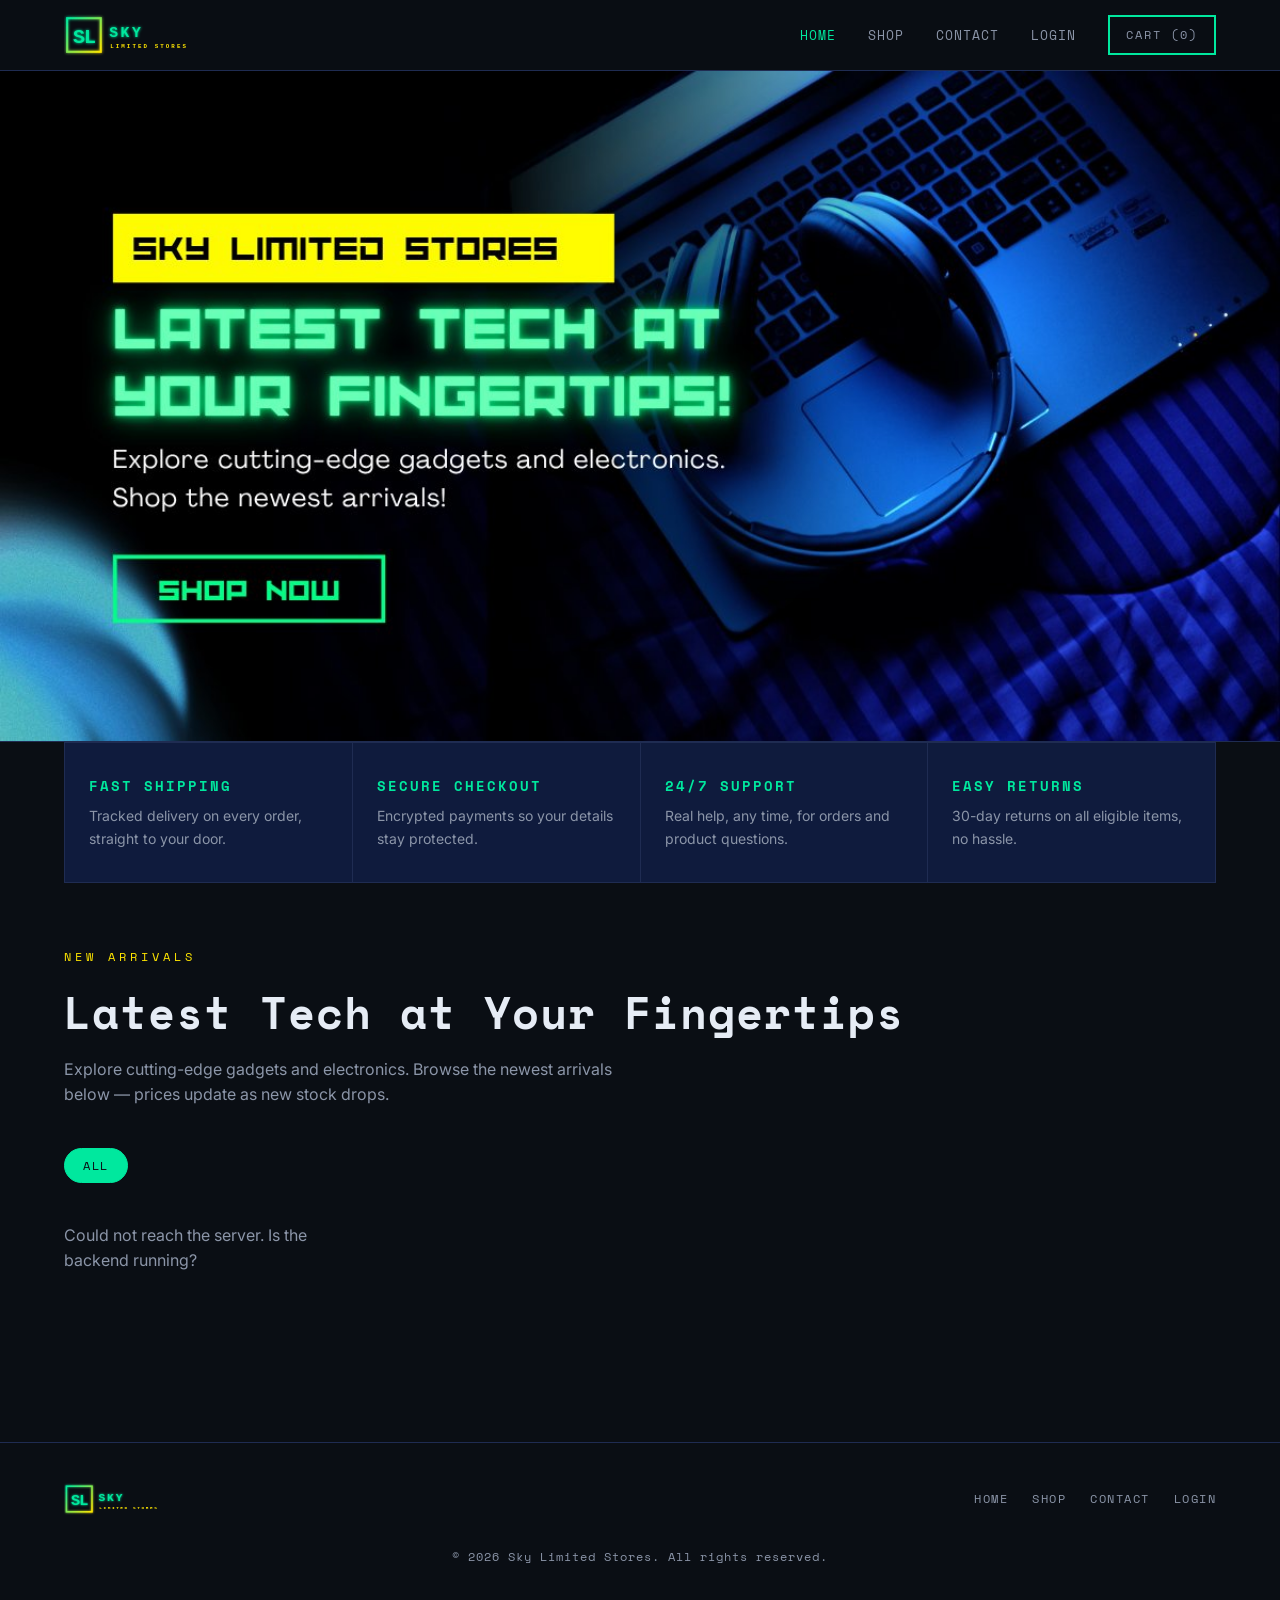
<file: index.html>
<!DOCTYPE html>
<html lang="en">
<head>
  <meta charset="UTF-8">
  <meta name="viewport" content="width=device-width, initial-scale=1.0">
  <title>Sky Limited Stores — Latest Tech at Your Fingertips</title>
  <link rel="icon" href="ChatGPT Image Jun 17, 2026, 09_10_01 PM.png" type="image/x-icon">
  <link rel="preconnect" href="https://fonts.googleapis.com">
  <link rel="preconnect" href="https://fonts.gstatic.com" crossorigin>
  <link href="https://fonts.googleapis.com/css2?family=Space+Mono:wght@400;700&family=Inter:wght@400;500;600&display=swap" rel="stylesheet">
  <link rel="stylesheet" href="styles.css">
  <style>
    /* ── User avatar in nav ── */
    .nav-avatar-wrap { position: relative; display: flex; align-items: center; }

    .nav-avatar {
      width: 34px; height: 34px; border-radius: 50%;
      background: var(--green); color: #000;
      font-family: 'Space Mono', monospace; font-size: 13px; font-weight: 700;
      display: flex; align-items: center; justify-content: center;
      cursor: pointer; border: 2px solid transparent;
      transition: border-color 0.2s;
      user-select: none; flex-shrink: 0;
    }
    .nav-avatar:hover { border-color: var(--green); background: transparent; color: var(--green); }

    .avatar-dropdown {
      display: none; position: absolute; top: calc(100% + 10px); right: 0;
      background: var(--card-bg, #111); border: 1px solid var(--border, #2a2a2a);
      border-radius: 10px; padding: 14px 16px; min-width: 210px;
      box-shadow: 0 8px 32px rgba(0,0,0,0.5); z-index: 999;
    }
    .avatar-dropdown.open { display: block; }
    .avatar-dropdown .dd-email {
      font-size: 12px; color: var(--text-dim, #888); word-break: break-all;
      margin-bottom: 12px; line-height: 1.4;
    }
    .avatar-dropdown .dd-name {
      font-size: 14px; font-weight: 600; color: var(--text, #fff);
      margin-bottom: 4px;
    }
    .avatar-dropdown a {
      display: block; font-size: 13px; padding: 7px 0;
      color: var(--text, #eee); text-decoration: none;
      border-top: 1px solid var(--border, #2a2a2a);
    }
    .avatar-dropdown a:hover { color: var(--green); }
    .avatar-dropdown .dd-logout { color: #ff6b6b !important; cursor: pointer; }
    .avatar-dropdown .dd-logout:hover { color: #ff4444 !important; }

    /* ── Login-required toast ── */
    #loginToast {
      position: fixed; bottom: 24px; left: 50%;
      transform: translateX(-50%) translateY(80px);
      background: #0a0e27; border: 1px solid var(--green, #00ff9d);
      color: #fff; padding: 14px 24px; border-radius: 8px;
      font-size: 14px; z-index: 9999; opacity: 0;
      transition: opacity .3s, transform .3s; white-space: nowrap;
    }
    #loginToast.show { opacity: 1; transform: translateX(-50%) translateY(0); }
    #loginToast a { color: var(--green, #00ff9d); text-decoration: underline; margin-left: 8px; }

    /* ── Pagination controls ── */
    #paginationWrap {
      display: none;
      align-items: center;
      justify-content: center;
      gap: 16px;
      margin-top: 36px;
    }
    #paginationWrap button:disabled {
      opacity: 0.35;
      cursor: not-allowed;
    }
    #pageIndicator {
      font-family: var(--font-display);
      font-size: 12px;
      letter-spacing: 1.5px;
      color: var(--text-dim);
      white-space: nowrap;
    }
  </style>
</head>
<body>

  <!-- Top navigation -->
  <header class="topbar">
    <a href="index.html"><img src="images/logo.svg" alt="Sky Limited Stores" class="logo"></a>
    <nav class="nav-links" id="navLinks">
      <a href="index.html" class="active">Home</a>
      <a href="#shop">Shop</a>
      <a href="contact.html">Contact</a>
      <a href="login.html" id="navLoginLink">Login</a>
      <a href="cart.html" class="nav-cart">Cart (0)</a>
    </nav>
    <!-- Avatar shown when logged in -->
    <div class="nav-avatar-wrap" id="navAvatarWrap" style="display:none;">
      <div class="nav-avatar" id="navAvatar" title="Account" aria-haspopup="true" aria-expanded="false"></div>
      <div class="avatar-dropdown" id="avatarDropdown">
        <div class="dd-name" id="ddName"></div>
        <div class="dd-email" id="ddEmail"></div>
        <a href="orders.html">My Orders</a>
        <a class="dd-logout" id="ddLogout">Log out</a>
      </div>
    </div>
    <button class="nav-toggle" id="navToggle" aria-label="Toggle menu">&#9776;</button>
  </header>

  <!-- Login-required toast -->
  <div id="loginToast">Please log in to add items to your cart. <a href="login.html">Login &rarr;</a></div>

  <!-- Hero -->
  <section class="hero">
    <a href="#shop"><img src="images/hero-banner.png" alt="Sky Limited Stores — Latest tech at your fingertips."></a>
  </section>

  <!-- Value strip -->
  <div class="value-strip">
    <div class="value-item">
      <h3>Fast Shipping</h3>
      <p>Tracked delivery on every order, straight to your door.</p>
    </div>
    <div class="value-item">
      <h3>Secure Checkout</h3>
      <p>Encrypted payments so your details stay protected.</p>
    </div>
    <div class="value-item">
      <h3>24/7 Support</h3>
      <p>Real help, any time, for orders and product questions.</p>
    </div>
    <div class="value-item">
      <h3>Easy Returns</h3>
      <p>30-day returns on all eligible items, no hassle.</p>
    </div>
  </div>

  <!-- Shop / Product grid -->
  <section class="section" id="shop">
    <div class="section-eyebrow">New Arrivals</div>
    <h2 class="section-title">Latest Tech at Your Fingertips</h2>
    <p class="section-sub">Explore cutting-edge gadgets and electronics. Browse the newest arrivals below — prices update as new stock drops.</p>

    <!-- Filters — populated dynamically from actual product categories -->
    <div class="filter-row" id="filterRow">
      <button class="filter-pill active" data-cat="All">All</button>
    </div>

    <div class="product-grid" id="productGrid">
      <p class="section-sub">Loading products&hellip;</p>
    </div>

    <div id="paginationWrap">
      <button id="prevPageBtn" class="filter-pill" style="cursor:pointer;">&larr; Previous</button>
      <span id="pageIndicator"></span>
      <button id="nextPageBtn" class="filter-pill" style="cursor:pointer;">Next &rarr;</button>
    </div>
  </section>

  <!-- Footer -->
  <footer class="site-footer" id="siteFooter">
    <img src="images/logo.svg" alt="Sky Limited Stores" class="logo">
    <div class="footer-links">
      <a href="index.html">Home</a>
      <a href="#shop">Shop</a>
      <a href="contact.html">Contact</a>
      <a href="login.html">Login</a>
    </div>
    <div class="footer-copy">&copy; 2026 Sky Limited Stores. All rights reserved.</div>
  </footer>

  <script>
    // ── Mobile nav toggle ──
    document.getElementById('navToggle').addEventListener('click', () => {
      document.getElementById('navLinks').classList.toggle('open');
    });

    const API_BASE_URL = 'https://sky-limited-stores-backend.onrender.com/api';
    const BACKEND_URL  = 'https://sky-limited-stores-backend.onrender.com';

    // ── Avatar setup ──
    (function setupAvatar() {
      const token = localStorage.getItem('token');
      const user  = JSON.parse(localStorage.getItem('user') || 'null');
      const loginLink = document.getElementById('navLoginLink');

      if (!token || !user) return;

      if (loginLink) loginLink.style.display = 'none';

      const name     = user.name || user.email || '?';
      const initials = name.trim().split(/\s+/).map(w => w[0].toUpperCase()).slice(0, 2).join('');

      const avatarWrap = document.getElementById('navAvatarWrap');
      const avatar     = document.getElementById('navAvatar');
      const dropdown   = document.getElementById('avatarDropdown');

      avatar.textContent = initials;
      document.getElementById('ddName').textContent  = user.name  || '';
      document.getElementById('ddEmail').textContent = user.email || '';
      avatarWrap.style.display = 'flex';

      avatar.addEventListener('click', (e) => {
        e.stopPropagation();
        const open = dropdown.classList.toggle('open');
        avatar.setAttribute('aria-expanded', open);
      });
      document.addEventListener('click', () => {
        dropdown.classList.remove('open');
        avatar.setAttribute('aria-expanded', 'false');
      });
      document.getElementById('ddLogout').addEventListener('click', () => {
        localStorage.removeItem('token');
        localStorage.removeItem('user');
        window.location.href = 'login.html';
      });
    })();

    // ── Cart counter ──
    function updateCartCount() {
      const cart  = JSON.parse(localStorage.getItem('cart') || '[]');
      const count = cart.reduce((sum, item) => sum + item.quantity, 0);
      document.querySelectorAll('.nav-cart').forEach(el => el.textContent = `Cart (${count})`);
    }

    // ── Toast ──
    const toast = document.getElementById('loginToast');
    let toastTimer;
    function showLoginToast() {
      clearTimeout(toastTimer);
      toast.classList.add('show');
      toastTimer = setTimeout(() => toast.classList.remove('show'), 3500);
    }

    // ── Product rendering ──
    const productGrid = document.getElementById('productGrid');
    let allProducts   = [];

    // ── Pagination state ──
    let currentPage = 1;
    const PRODUCTS_PER_PAGE = 30;
    let activeFilteredProducts = [];

    const genericIcon = `<svg viewBox="0 0 24 24" fill="none" stroke-width="1.5" stroke-linecap="round" stroke-linejoin="round"><rect x="3" y="3" width="18" height="18" rx="2"/><path d="M3 9h18"/><path d="M9 21V9"/></svg>`;

    function renderProducts(products, resetPage = true) {
      activeFilteredProducts = products;
      if (resetPage) currentPage = 1;

      if (!products.length) {
        productGrid.innerHTML = '<p class="section-sub">No products found in this category.</p>';
        document.getElementById('paginationWrap').style.display = 'none';
        return;
      }

      const totalPages = Math.ceil(products.length / PRODUCTS_PER_PAGE);
      // clamp in case a filter change makes the old page number too high
      if (currentPage > totalPages) currentPage = totalPages;

      const start = (currentPage - 1) * PRODUCTS_PER_PAGE;
      const end   = start + PRODUCTS_PER_PAGE;
      const visibleProducts = products.slice(start, end);

      productGrid.innerHTML = visibleProducts.map(p => {
        // ── use originalPrice (matches seed.js field name) ──
        const oldPrice = p.originalPrice || p.oldPrice || null;

        // ── image URL — backend serves /images/* as static files ──
        const imgSrc = p.image ? `${BACKEND_URL}${p.image}` : null;

        return `
          <div class="product-card">
            ${p.tag ? `<div class="product-tag">${p.tag}</div>` : ''}
            <div class="product-image">
              ${imgSrc
                ? `<img
                     src="${imgSrc}"
                     alt="${p.name}"
                     style="width:100%;height:100%;object-fit:cover;"
                     onerror="this.style.display='none';this.nextElementSibling.style.display='flex';"
                   >
                   <div style="display:none;width:100%;height:100%;align-items:center;justify-content:center;color:var(--text-dim);">${genericIcon}</div>`
                : genericIcon}
            </div>
            <div class="product-info">
              <div class="product-name">${p.name}</div>
              <div class="product-meta">${p.category}${p.description ? ' · ' + p.description : ''}</div>
              ${p.about ? `
                <button class="about-toggle" data-id="${p._id}" style="background:none;border:none;color:var(--green);font-size:12px;padding:4px 0;cursor:pointer;text-decoration:underline;">About this product</button>
                <div class="about-panel" id="about-${p._id}" style="display:none;font-size:13px;color:var(--text-dim,#aaa);line-height:1.5;margin:6px 0;">${p.about}</div>
              ` : ''}
              <div class="product-price-row">
                <div>
                  <span class="product-price">₦${p.price.toLocaleString('en-NG', {minimumFractionDigits:2})}</span>
                  ${oldPrice ? `<span class="product-price-old">₦${oldPrice.toLocaleString('en-NG', {minimumFractionDigits:2})}</span>` : ''}
                </div>
                <button class="add-btn" data-id="${p._id}">Add</button>
              </div>
            </div>
          </div>`;
      }).join('');

      // ── About toggle listeners ──
      productGrid.querySelectorAll('.about-toggle').forEach(btn => {
        btn.addEventListener('click', () => {
          const panel = document.getElementById(`about-${btn.dataset.id}`);
          const isOpen = panel.style.display === 'block';
          panel.style.display = isOpen ? 'none' : 'block';
          btn.textContent = isOpen ? 'About this product' : 'Hide details';
        });
      });

      // ── Add to cart listeners ──
      productGrid.querySelectorAll('.add-btn').forEach(btn => {
        btn.addEventListener('click', () => {
          if (!localStorage.getItem('token')) { showLoginToast(); return; }

          const product = allProducts.find(p => p._id === btn.dataset.id);
          if (!product) return;

          const cart     = JSON.parse(localStorage.getItem('cart') || '[]');
          const existing = cart.find(item => item.productId === product._id);
          if (existing) {
            existing.quantity += 1;
          } else {
            cart.push({ productId: product._id, name: product.name, price: product.price, quantity: 1,
                        image: product.image ? `${BACKEND_URL}${product.image}` : null });
          }
          localStorage.setItem('cart', JSON.stringify(cart));
          updateCartCount();
          btn.textContent = 'Added ✓';
          setTimeout(() => { btn.textContent = 'Add'; }, 1000);
        });
      });

      // ── Pagination controls: show only if more than one page ──
      const wrap        = document.getElementById('paginationWrap');
      const prevBtn      = document.getElementById('prevPageBtn');
      const nextBtn       = document.getElementById('nextPageBtn');
      const pageIndicator = document.getElementById('pageIndicator');

      if (totalPages > 1) {
        wrap.style.display = 'flex';
        prevBtn.disabled = currentPage === 1;
        nextBtn.disabled = currentPage === totalPages;
        pageIndicator.textContent = `Page ${currentPage} of ${totalPages}`;
      } else {
        wrap.style.display = 'none';
      }
    }

    // ── build filter pills from real categories returned by the API ──
    function buildFilters(products) {
      const categories = ['All', ...new Set(products.map(p => p.category).filter(Boolean).sort())];
      const filterRow  = document.getElementById('filterRow');
      filterRow.innerHTML = categories.map(cat =>
        `<button class="filter-pill${cat === 'All' ? ' active' : ''}" data-cat="${cat}">${cat}</button>`
      ).join('');

      filterRow.querySelectorAll('.filter-pill').forEach(pill => {
        pill.addEventListener('click', () => {
          filterRow.querySelectorAll('.filter-pill').forEach(p => p.classList.remove('active'));
          pill.classList.add('active');
          const cat = pill.dataset.cat;
          renderProducts(cat === 'All' ? allProducts : allProducts.filter(p => p.category === cat));
        });
      });
    }

    // ── Previous / Next: change page and scroll to top of the product grid ──
    function scrollToGridTop() {
      productGrid.scrollIntoView({ behavior: 'smooth', block: 'start' });
    }

    document.getElementById('nextPageBtn').addEventListener('click', () => {
      currentPage++;
      renderProducts(activeFilteredProducts, false);
      scrollToGridTop();
    });

    document.getElementById('prevPageBtn').addEventListener('click', () => {
      currentPage--;
      renderProducts(activeFilteredProducts, false);
      scrollToGridTop();
    });

    async function loadProducts() {
      try {
        const res  = await fetch(`${API_BASE_URL}/products`);
        const data = await res.json();
        if (!res.ok) {
          productGrid.innerHTML = `<p class="section-sub">Could not load products: ${data.error || 'unknown error'}</p>`;
          return;
        }
        allProducts = data.products;
        buildFilters(allProducts);   // ← build pills from real data
        renderProducts(allProducts);
      } catch (err) {
        productGrid.innerHTML = '<p class="section-sub">Could not reach the server. Is the backend running?</p>';
      }
    }

    loadProducts();
    updateCartCount();
  </script>

</body>
</html>
</file>
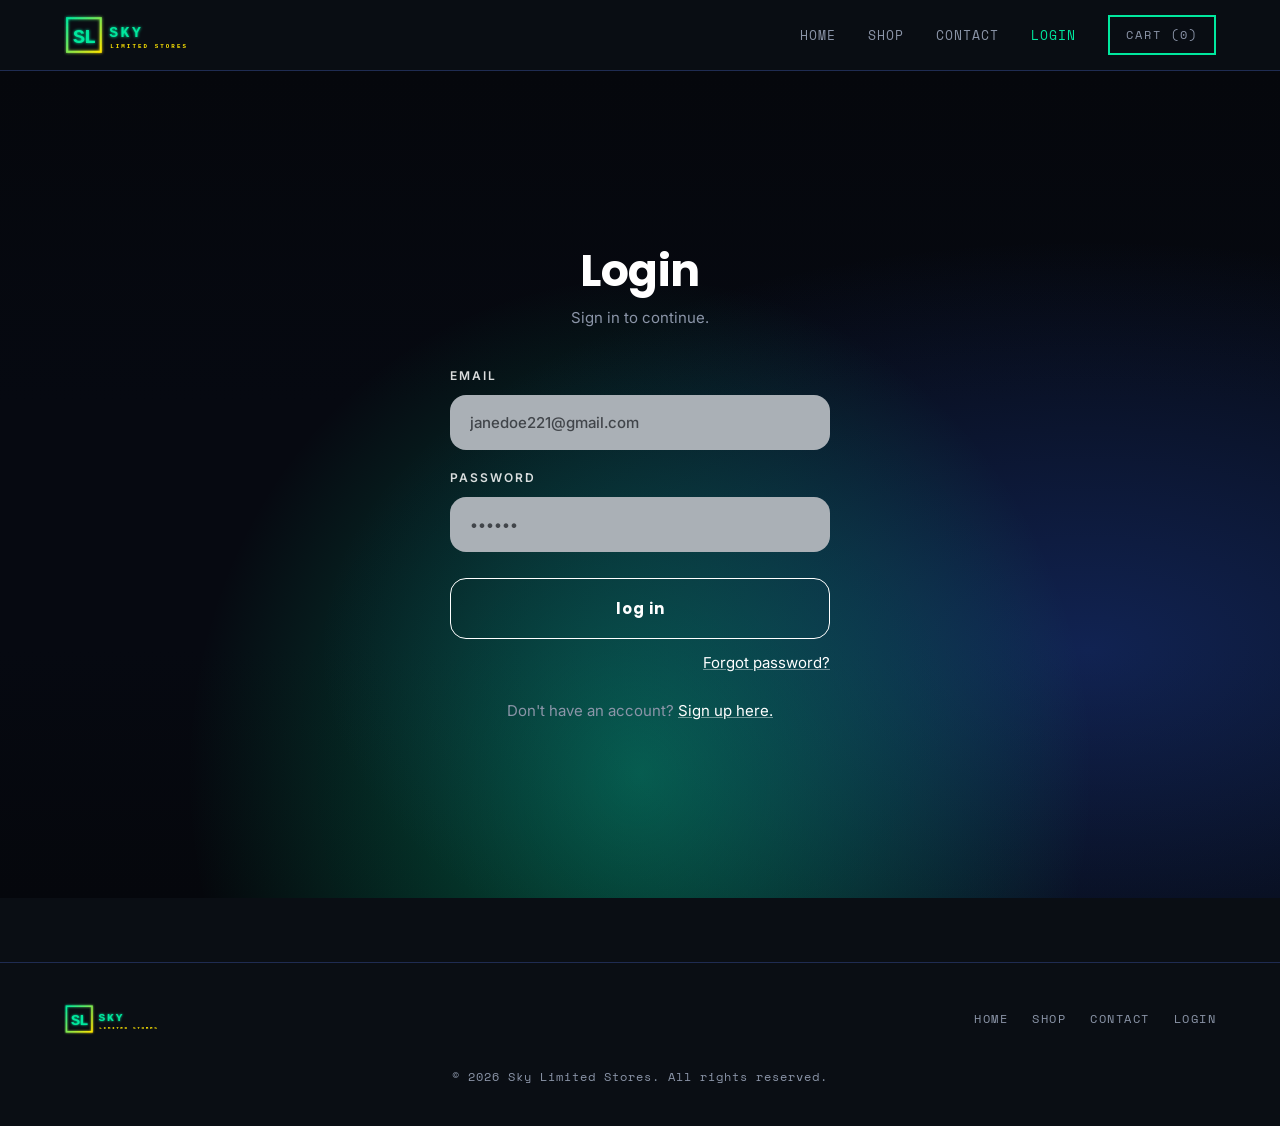
<file: cart.html>
<!DOCTYPE html>
<html lang="en">
<head>
  <meta charset="UTF-8">
  <meta name="viewport" content="width=device-width, initial-scale=1.0">
  <title>Your Cart — Sky Limited Stores</title>
  <link rel="icon" href="ChatGPT Image Jun 17, 2026, 09_10_01 PM.png" type="image/x-icon">
  <link rel="preconnect" href="https://fonts.googleapis.com">
  <link rel="preconnect" href="https://fonts.gstatic.com" crossorigin>
  <link href="https://fonts.googleapis.com/css2?family=Space+Mono:wght@400;700&family=Inter:wght@400;500;600&display=swap" rel="stylesheet">
  <link rel="stylesheet" href="styles.css">
</head>
<body>

  <!-- Top navigation -->
  <header class="topbar">
    <a href="index.html"><img src="images/logo.svg" alt="Sky Limited Stores" class="logo"></a>
    <nav class="nav-links" id="navLinks">
      <a href="index.html">Home</a>
      <a href="index.html#shop">Shop</a>
      <a href="contact.html">Contact</a>
      <a href="login.html" id="navLoginLink">Login</a>
      <a href="cart.html" class="nav-cart active">Cart (0)</a>
    </nav>
    <div class="nav-avatar-wrap" id="navAvatarWrap" style="display:none;">
      <div class="nav-avatar" id="navAvatar" title="Account" aria-haspopup="true" aria-expanded="false"></div>
      <div class="avatar-dropdown" id="avatarDropdown">
        <div class="dd-name" id="ddName"></div>
        <div class="dd-email" id="ddEmail"></div>
        <a href="orders.html">My Orders</a>
        <a class="dd-logout" id="ddLogout">Log out</a>
      </div>
    </div>
    <button class="nav-toggle" id="navToggle" aria-label="Toggle menu">&#9776;</button>
  </header>

  <section class="section">
    <div class="section-eyebrow">Checkout</div>
    <h2 class="section-title">Your Cart</h2>
    <p class="section-sub">Review your items, enter your shipping details, and pay securely with Paystack.</p>

    <div class="contact-grid">
      <!-- Cart items -->
      <div>
        <div id="cartItems"></div>
        <div id="cartTotalRow" class="value-item" style="margin-top: 20px; display: none;">
          <h3>Total</h3>
          <p id="cartTotal" style="font-family: var(--font-display); font-size: 22px; color: var(--green);"></p>
        </div>
      </div>

      <!-- Shipping & payment form -->
      <div class="form-wrap" style="margin:0;" id="checkoutForm">
        <h3 style="font-family: var(--font-display); font-size: 13px; letter-spacing: 2px; text-transform: uppercase; color: var(--yellow); margin-bottom: 20px;">Shipping Details</h3>
        <form id="orderForm">
          <div class="form-field">
            <label for="fullName">Full Name</label>
            <input type="text" id="fullName" name="fullName" placeholder="Jane Doe" required>
          </div>
          <div class="form-field">
            <label for="address">Street Address</label>
            <input type="text" id="address" name="address" placeholder="123 Main St" required>
          </div>
          <div class="form-field">
            <label for="city">City</label>
            <input type="text" id="city" name="city" placeholder="Lagos" required>
          </div>
          <div class="form-field">
            <label for="state">State</label>
            <input type="text" id="state" name="state" placeholder="Lagos State">
          </div>
          <div class="form-field">
            <label for="country">Country</label>
            <input type="text" id="country" name="country" placeholder="Nigeria" required>
          </div>
          <div class="form-field">
            <label for="phone">Phone Number</label>
            <input type="tel" id="phone" name="phone" placeholder="+2348012345678">
          </div>
          <div class="form-field">
            <label>Payment Method</label>
            <div style="margin-top: 8px; font-family: var(--font-body); font-size: 14px; color: var(--text);">
              Pay securely with Paystack (card, bank transfer, or USSD)
            </div>
            <input type="hidden" name="paymentMethod" value="paystack">
          </div>
          <button type="submit" class="form-submit" id="checkoutBtn">Place Order</button>
          <p id="formStatus" style="margin-top: 12px; margin-bottom: 0; font-size: 13px;"></p>
        </form>
      </div>
    </div>
  </section>

  <!-- Footer -->
  <footer class="site-footer">
    <img src="images/logo.svg" alt="Sky Limited Stores" class="logo">
    <div class="footer-links">
      <a href="index.html">Home</a>
      <a href="index.html#shop">Shop</a>
      <a href="contact.html">Contact</a>
      <a href="login.html">Login</a>
    </div>
    <div class="footer-copy">&copy; 2026 Sky Limited Stores. All rights reserved.</div>
  </footer>

  <script>
    // ── Mobile nav toggle ──
    document.getElementById('navToggle').addEventListener('click', () => {
      document.getElementById('navLinks').classList.toggle('open');
    });

    // ── Auth guard ──
    if (!localStorage.getItem('token')) {
      sessionStorage.setItem('redirectAfterLogin', 'cart.html');
      window.location.href = 'login.html';
    }

    // ── Avatar setup ──
    (function setupAvatar() {
      const token = localStorage.getItem('token');
      const user  = JSON.parse(localStorage.getItem('user') || 'null');
      const loginLink = document.getElementById('navLoginLink');
      if (!token || !user) return;

      if (loginLink) loginLink.style.display = 'none';

      const name     = user.name || user.email || '?';
      const initials = name.trim().split(/\s+/).map(w => w[0].toUpperCase()).slice(0, 2).join('');

      const avatarWrap = document.getElementById('navAvatarWrap');
      const avatar     = document.getElementById('navAvatar');
      const dropdown   = document.getElementById('avatarDropdown');

      avatar.textContent = initials;
      document.getElementById('ddName').textContent  = user.name  || '';
      document.getElementById('ddEmail').textContent = user.email || '';
      avatarWrap.style.display = 'flex';

      avatar.addEventListener('click', (e) => {
        e.stopPropagation();
        const open = dropdown.classList.toggle('open');
        avatar.setAttribute('aria-expanded', open);
      });
      document.addEventListener('click', () => {
        dropdown.classList.remove('open');
        avatar.setAttribute('aria-expanded', 'false');
      });
      document.getElementById('ddLogout').addEventListener('click', () => {
        localStorage.removeItem('token');
        localStorage.removeItem('user');
        window.location.href = 'login.html';
      });
    })();

    // ── Config ──
    const API_BASE_URL       = 'https://sky-limited-stores-backend.onrender.com/api';
    const MINIMUM_ORDER_AMOUNT = 10000;

    const cartItemsEl  = document.getElementById('cartItems');
    const cartTotalRow = document.getElementById('cartTotalRow');
    const cartTotalEl  = document.getElementById('cartTotal');
    const checkoutForm = document.getElementById('checkoutForm');
    const formStatus   = document.getElementById('formStatus');
    const checkoutBtn  = document.getElementById('checkoutBtn');

    function getCart()      { return JSON.parse(localStorage.getItem('cart') || '[]'); }
    function saveCart(cart) { localStorage.setItem('cart', JSON.stringify(cart)); updateCartCount(); }

    function updateCartCount() {
      const count = getCart().reduce((sum, item) => sum + item.quantity, 0);
      document.querySelectorAll('.nav-cart').forEach(el => el.textContent = `Cart (${count})`);
    }

    function renderCart() {
      const cart = getCart();

      if (!cart.length) {
        cartItemsEl.innerHTML = '<p class="section-sub">Your cart is empty. <a href="index.html#shop" style="color: var(--green);">Browse products</a> to add something.</p>';
        cartTotalRow.style.display = 'none';
        checkoutForm.style.display = 'none';
        return;
      }

      checkoutForm.style.display = '';

      cartItemsEl.innerHTML = cart.map((item, i) => `
        <div class="product-card cart-item" style="display:flex; align-items:center; gap:16px; padding:16px; margin-bottom:12px;">
          ${item.image ? `<img src="${item.image}" alt="${item.name}" style="width:64px;height:64px;object-fit:cover;flex-shrink:0;" onerror="this.style.display='none'">` : ''}
          <div style="flex:1;">
            <div class="product-name">${item.name}</div>
            <div class="product-meta">₦${item.price.toLocaleString('en-NG', {minimumFractionDigits:2})} each</div>
          </div>
          <div style="display:flex; align-items:center; gap:8px;">
            <button class="add-btn qty-btn" data-i="${i}" data-dir="-1">&minus;</button>
            <span style="min-width:24px; text-align:center;">${item.quantity}</span>
            <button class="add-btn qty-btn" data-i="${i}" data-dir="1">+</button>
          </div>
          <div style="font-family: var(--font-display); color: var(--green); min-width:90px; text-align:right;">
            ₦${(item.price * item.quantity).toLocaleString('en-NG', {minimumFractionDigits:2})}
          </div>
          <button class="add-btn remove-btn" data-i="${i}" style="border-color:#ff6b6b; color:#ff6b6b;">Remove</button>
        </div>
      `).join('');

      const total = cart.reduce((sum, item) => sum + item.price * item.quantity, 0);
      cartTotalRow.style.display = '';
      cartTotalEl.textContent = `₦${total.toLocaleString('en-NG', {minimumFractionDigits:2})}`;

      if (total < MINIMUM_ORDER_AMOUNT) {
        checkoutBtn.disabled       = true;
        checkoutBtn.style.opacity  = '0.5';
        checkoutBtn.style.cursor   = 'not-allowed';
        formStatus.style.color     = '#ff6b6b';
        formStatus.textContent     = `Minimum order is ₦10,000. Add ₦${(MINIMUM_ORDER_AMOUNT - total).toLocaleString('en-NG', {minimumFractionDigits:2})} more to checkout.`;
      } else {
        checkoutBtn.disabled       = false;
        checkoutBtn.style.opacity  = '1';
        checkoutBtn.style.cursor   = 'pointer';
        formStatus.textContent     = '';
      }

      cartItemsEl.querySelectorAll('.qty-btn').forEach(btn => {
        btn.addEventListener('click', () => {
          const cart = getCart();
          cart[+btn.dataset.i].quantity += +btn.dataset.dir;
          if (cart[+btn.dataset.i].quantity < 1) cart[+btn.dataset.i].quantity = 1;
          saveCart(cart); renderCart();
        });
      });

      cartItemsEl.querySelectorAll('.remove-btn').forEach(btn => {
        btn.addEventListener('click', () => {
          const cart = getCart();
          cart.splice(+btn.dataset.i, 1);
          saveCart(cart); renderCart();
        });
      });
    }

    document.getElementById('orderForm').addEventListener('submit', async (e) => {
      e.preventDefault();
      const token = localStorage.getItem('token');
      if (!token) { window.location.href = 'login.html'; return; }

      const cart  = getCart();
      const total = cart.reduce((sum, item) => sum + item.price * item.quantity, 0);
      if (total < MINIMUM_ORDER_AMOUNT) return;

      formStatus.style.color = 'var(--yellow)';
      formStatus.textContent = 'Creating order request...';
      checkoutBtn.disabled   = true;

      const shippingAddress = {
        fullName: document.getElementById('fullName').value,
        address:  document.getElementById('address').value,
        city:     document.getElementById('city').value,
        state:    document.getElementById('state').value,
        country:  document.getElementById('country').value,
        phone:    document.getElementById('phone').value,
      };

      try {
        const res  = await fetch(`${API_BASE_URL}/orders`, {
          method: 'POST',
          headers: { 'Content-Type': 'application/json', 'Authorization': `Bearer ${token}` },
          body: JSON.stringify({ items: cart, shippingAddress }),
        });
        const data = await res.json();

        if (!res.ok) {
          formStatus.style.color = '#ff6b6b';

          // Special handling: unverified email — offer a resend link inline
          if (res.status === 403 && data.error && data.error.toLowerCase().includes('verify')) {
            formStatus.innerHTML = `${data.error} <a href="#" id="resendVerifyLink" style="color:var(--green); text-decoration:underline;">Resend verification email</a>`;
            const resendLink = document.getElementById('resendVerifyLink');
            resendLink.addEventListener('click', async (ev) => {
              ev.preventDefault();
              formStatus.style.color = 'var(--yellow)';
              formStatus.textContent = 'Sending verification email...';
              try {
                const r = await fetch(`${API_BASE_URL}/auth/resend-verification`, {
                  method: 'POST',
                  headers: { 'Authorization': `Bearer ${token}` },
                });
                const d = await r.json();
                formStatus.style.color = r.ok ? 'var(--green)' : '#ff6b6b';
                formStatus.textContent = d.message || d.error || 'Something went wrong.';
              } catch (err) {
                formStatus.style.color = '#ff6b6b';
                formStatus.textContent = 'Could not reach the server.';
              }
            });
          } else if (data.invalidProductId) {
            const cleanedCart = getCart().filter(item => item.productId !== data.invalidProductId);
            saveCart(cleanedCart);
            renderCart();
            formStatus.textContent = data.error || 'One item was removed because it is no longer available. Please try again.';
          } else {
            formStatus.textContent = data.error || 'Failed to place order.';
          }

          checkoutBtn.disabled = false;
          return;
        }

        localStorage.removeItem('cart');
        formStatus.style.color = 'var(--green)';
        formStatus.textContent = 'Redirecting you to Paystack...';
        window.location.href   = data.payment.authorizationUrl;
      } catch (err) {
        formStatus.style.color = '#ff6b6b';
        formStatus.textContent = 'Could not reach server.';
        checkoutBtn.disabled   = false;
      }
    });

    renderCart();
    updateCartCount();
  </script>
</body>
</html>
</file>
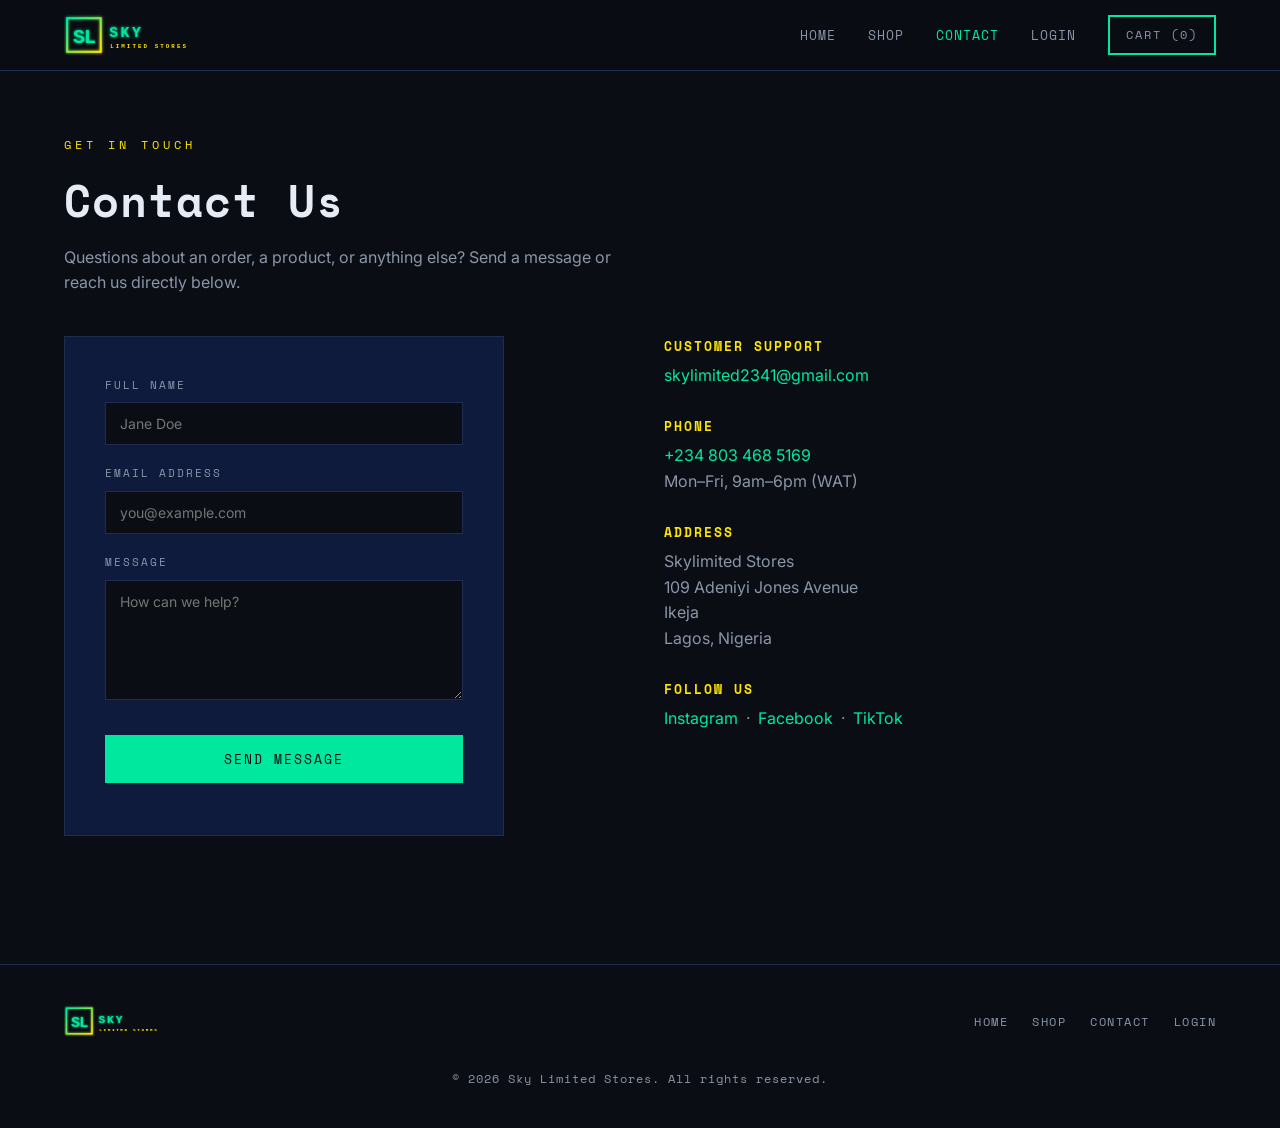
<file: contact.html>
<!DOCTYPE html>
<html lang="en">
<head>
  <meta charset="UTF-8">
  <meta name="viewport" content="width=device-width, initial-scale=1.0">
  <title>Contact — Sky Limited Stores</title>
  <link rel="icon" href="ChatGPT Image Jun 17, 2026, 09_10_01 PM.png" type="image/x-icon">
  <link rel="preconnect" href="https://fonts.googleapis.com">
  <link rel="preconnect" href="https://fonts.gstatic.com" crossorigin>
  <link href="https://fonts.googleapis.com/css2?family=Space+Mono:wght@400;700&family=Inter:wght@400;500;600&display=swap" rel="stylesheet">
  <link rel="stylesheet" href="styles.css">
</head>
<body>

  <!-- Top navigation -->
  <header class="topbar">
    <a href="index.html"><img src="images/logo.svg" alt="Sky Limited Stores" class="logo"></a>
    <nav class="nav-links" id="navLinks">
      <a href="index.html">Home</a>
      <a href="index.html#shop">Shop</a>
      <a href="contact.html" class="active">Contact</a>
      <a href="login.html" id="navLoginLink">Login</a>
      <a href="cart.html" class="nav-cart">Cart (0)</a>
    </nav>
    <div class="nav-avatar-wrap" id="navAvatarWrap" style="display:none;">
      <div class="nav-avatar" id="navAvatar" title="Account" aria-haspopup="true" aria-expanded="false"></div>
      <div class="avatar-dropdown" id="avatarDropdown">
        <div class="dd-name" id="ddName"></div>
        <div class="dd-email" id="ddEmail"></div>
        <a href="orders.html">My Orders</a>
        <a class="dd-logout" id="ddLogout">Log out</a>
      </div>
    </div>
    <button class="nav-toggle" id="navToggle" aria-label="Toggle menu">&#9776;</button>
  </header>

  <section class="section">
    <div class="section-eyebrow">Get In Touch</div>
    <h2 class="section-title">Contact Us</h2>
    <p class="section-sub">Questions about an order, a product, or anything else? Send a message or reach us directly below.</p>

    <div class="contact-grid">
      <!-- Contact form -->
      <div class="form-wrap" style="margin:0;">
        <form id="contactForm">
          <div class="form-field">
            <label for="name">Full Name</label>
            <input type="text" id="name" name="name" placeholder="Jane Doe" required>
          </div>
          <div class="form-field">
            <label for="email">Email Address</label>
            <input type="email" id="email" name="email" placeholder="you@example.com" required>
          </div>
          <div class="form-field">
            <label for="message">Message</label>
            <textarea id="message" name="message" placeholder="How can we help?" required></textarea>
          </div>
          <button type="submit" class="form-submit">Send Message</button>
          <p id="formStatus" style="margin-top: 12px; margin-bottom: 0; font-size: 13px;"></p>
        </form>
      </div>

      <!-- Contact details -->
      <div class="contact-details">
        <h3>Customer Support</h3>
        <p><a href="mailto:skylimited2341@gmail.com">skylimited2341@gmail.com</a></p>
        <h3>Phone</h3>
        <p><a href="tel:+2348034685169">+234 803 468 5169</a></p>
        <p>Mon–Fri, 9am–6pm (WAT)</p>
        <h3>Address</h3>
        <p>Skylimited Stores<br>109 Adeniyi Jones Avenue<br>Ikeja<br>Lagos, Nigeria</p>
        <h3>Follow Us</h3>
        <p>
          <a href="https://instagram.com/skylimitedstores" target="_blank" rel="noopener">Instagram</a> &nbsp;·&nbsp;
          <a href="https://facebook.com/skylimitedstores" target="_blank" rel="noopener">Facebook</a> &nbsp;·&nbsp;
          <a href="https://tiktok.com/@skylimitedstores" target="_blank" rel="noopener">TikTok</a>
        </p>
      </div>
    </div>
  </section>

  <!-- Footer -->
  <footer class="site-footer">
    <img src="images/logo.svg" alt="Sky Limited Stores" class="logo">
    <div class="footer-links">
      <a href="index.html">Home</a>
      <a href="index.html#shop">Shop</a>
      <a href="contact.html">Contact</a>
      <a href="login.html">Login</a>
    </div>
    <div class="footer-copy">&copy; 2026 Sky Limited Stores. All rights reserved.</div>
  </footer>

  <script>
    // ── Mobile nav toggle ──
    document.getElementById('navToggle').addEventListener('click', () => {
      document.getElementById('navLinks').classList.toggle('open');
    });

    // ── Cart counter ──
    (function updateCartCount() {
      const cart  = JSON.parse(localStorage.getItem('cart') || '[]');
      const count = cart.reduce((sum, item) => sum + item.quantity, 0);
      document.querySelectorAll('.nav-cart').forEach(el => el.textContent = `Cart (${count})`);
    })();

    // ── Avatar setup ──
    (function setupAvatar() {
      const token = localStorage.getItem('token');
      const user  = JSON.parse(localStorage.getItem('user') || 'null');
      const loginLink = document.getElementById('navLoginLink');
      if (!token || !user) return;

      if (loginLink) loginLink.style.display = 'none';

      const name     = user.name || user.email || '?';
      const initials = name.trim().split(/\s+/).map(w => w[0].toUpperCase()).slice(0, 2).join('');

      const avatarWrap = document.getElementById('navAvatarWrap');
      const avatar     = document.getElementById('navAvatar');
      const dropdown   = document.getElementById('avatarDropdown');

      avatar.textContent = initials;
      document.getElementById('ddName').textContent  = user.name  || '';
      document.getElementById('ddEmail').textContent = user.email || '';
      avatarWrap.style.display = 'flex';

      avatar.addEventListener('click', (e) => {
        e.stopPropagation();
        const open = dropdown.classList.toggle('open');
        avatar.setAttribute('aria-expanded', open);
      });
      document.addEventListener('click', () => {
        dropdown.classList.remove('open');
        avatar.setAttribute('aria-expanded', 'false');
      });
      document.getElementById('ddLogout').addEventListener('click', () => {
        localStorage.removeItem('token');
        localStorage.removeItem('user');
        window.location.href = 'login.html';
      });
    })();

    // ── Config ──
    const API_BASE_URL = 'https://sky-limited-stores-backend.onrender.com/api';

    const form      = document.getElementById('contactForm');
    const statusEl  = document.getElementById('formStatus');
    const submitBtn = form.querySelector('button[type="submit"]');

    form.addEventListener('submit', async (e) => {
      e.preventDefault();
      const name    = document.getElementById('name').value.trim();
      const email   = document.getElementById('email').value.trim();
      const message = document.getElementById('message').value.trim();

      statusEl.textContent  = '';
      submitBtn.disabled    = true;
      submitBtn.textContent = 'Sending...';

      try {
        const res  = await fetch(`${API_BASE_URL}/contact`, {
          method: 'POST',
          headers: { 'Content-Type': 'application/json' },
          body: JSON.stringify({ name, email, message }),
        });
        const data = await res.json();

        if (!res.ok) {
          statusEl.textContent = data.error || 'Something went wrong. Please try again.';
          statusEl.style.color = '#ff6b6b';
          return;
        }

        statusEl.textContent = data.message || "Thanks for reaching out — we'll get back to you soon.";
        statusEl.style.color = 'var(--green)';
        form.reset();
      } catch (err) {
        statusEl.textContent = 'Could not reach the server. Is the backend running?';
        statusEl.style.color = '#ff6b6b';
      } finally {
        submitBtn.disabled    = false;
        submitBtn.textContent = 'Send Message';
      }
    });
  </script>

</body>
</html>
</file>
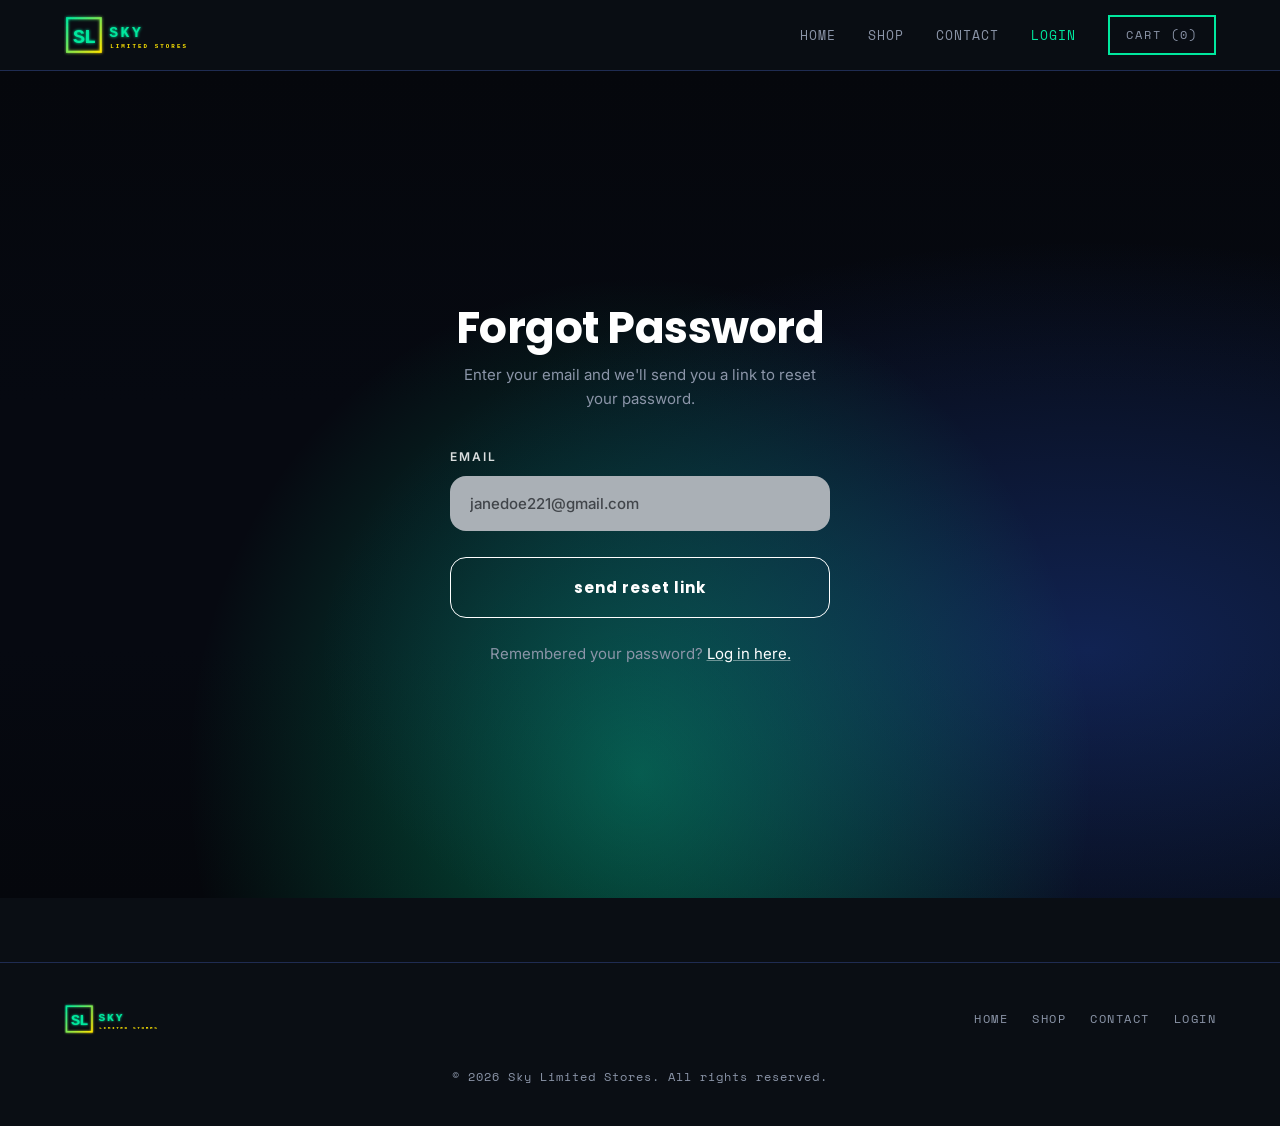
<file: Forgot-password.html>
<!DOCTYPE html>
<html lang="en">
<head>
  <meta charset="UTF-8">
  <meta name="viewport" content="width=device-width, initial-scale=1.0">
  <title>Forgot Password — Sky Limited Stores</title>
  <link rel="icon"    href="ChatGPT Image Jun 17, 2026, 09_10_01 PM.png"   type="image/x-icon">
  <link rel="preconnect" href="https://fonts.googleapis.com">
  <link rel="preconnect" href="https://fonts.gstatic.com" crossorigin>
  <link href="https://fonts.googleapis.com/css2?family=Poppins:wght@600;700&family=Space+Mono:wght@400;700&family=Inter:wght@400;500;600&display=swap" rel="stylesheet">
  <link rel="stylesheet" href="styles.css">
</head>
<body>

  <!-- Top navigation -->
  <header class="topbar">
    <a href="index.html"><img src="images/logo.svg" alt="Sky Limited Stores" class="logo"></a>
    <nav class="nav-links" id="navLinks">
      <a href="index.html">Home</a>
      <a href="index.html#shop">Shop</a>
      <a href="contact.html">Contact</a>
      <a href="login.html" class="active">Login</a>
      <a href="cart.html" class="nav-cart">Cart (0)</a>
    </nav>
    <button class="nav-toggle" id="navToggle" aria-label="Toggle menu">&#9776;</button>
  </header>

  <section class="auth-section">
    <div class="auth-card">
      <h1 class="auth-title">Forgot Password</h1>
      <p class="auth-sub">Enter your email and we'll send you a link to reset your password.</p>

      <form id="forgotForm">
        <div class="auth-field">
          <label for="email">Email</label>
          <input type="email" id="email" name="email" placeholder="janedoe221@gmail.com" required>
        </div>
        <button type="submit" class="auth-submit auth-submit--outline">send reset link</button>
      </form>
      <p id="formStatus" class="auth-sub" style="margin-top: 16px; margin-bottom: 0;"></p>

      <p class="auth-sub" style="margin-top: 24px; margin-bottom: 0;">Remembered your password? <a href="login.html">Log in here.</a></p>
    </div>
  </section>

  <!-- Footer -->
  <footer class="site-footer">
    <img src="images/logo.svg" alt="Sky Limited Stores" class="logo">
    <div class="footer-links">
      <a href="index.html">Home</a>
      <a href="index.html#shop">Shop</a>
      <a href="contact.html">Contact</a>
      <a href="login.html">Login</a>
    </div>
    <div class="footer-copy">&copy; 2026 Sky Limited Stores. All rights reserved.</div>
  </footer>

  <script>
    const navToggle = document.getElementById('navToggle');
    const navLinks = document.getElementById('navLinks');
    navToggle.addEventListener('click', () => {
      navLinks.classList.toggle('open');
    });

    // Show "My Orders" instead of "Login" once the customer is signed in
    (function setupAuthNav() {
      if (!localStorage.getItem('token')) return;
      document.querySelectorAll('a[href="login.html"]').forEach(link => {
        link.textContent = 'My Orders';
        link.setAttribute('href', 'orders.html');
      });
    })();

    // Update cart counter in nav based on items saved in this browser
    (function updateCartCount() {
      const cart = JSON.parse(localStorage.getItem('cart') || '[]');
      const count = cart.reduce((sum, item) => sum + item.quantity, 0);
      document.querySelectorAll('.nav-cart').forEach(el => {
        el.textContent = `Cart (${count})`;
      });
    })();

    // ---- Configuration ----
    const API_BASE_URL = 'https://sky-limited-stores-backend.onrender.com/api';

    const form = document.getElementById('forgotForm');
    const statusEl = document.getElementById('formStatus');
    const submitBtn = form.querySelector('button[type="submit"]');

    form.addEventListener('submit', async (e) => {
      e.preventDefault();

      const email = document.getElementById('email').value.trim();

      statusEl.textContent = '';
      submitBtn.disabled = true;
      submitBtn.textContent = 'sending...';

      try {
        const res = await fetch(`${API_BASE_URL}/auth/forgot-password`, {
          method: 'POST',
          headers: { 'Content-Type': 'application/json' },
          body: JSON.stringify({ email }),
        });

        const data = await res.json();

        if (!res.ok) {
          statusEl.textContent = data.error || 'Something went wrong. Please try again.';
          statusEl.style.color = '#ff6b6b';
          return;
        }

        statusEl.textContent = data.message || 'If an account with that email exists, a reset link has been sent.';
        statusEl.style.color = 'var(--green)';
        form.reset();
      } catch (err) {
        statusEl.textContent = 'Could not reach the server. Please try again later.';
        statusEl.style.color = '#ff6b6b';
      } finally {
        submitBtn.disabled = false;
        submitBtn.textContent = 'send reset link';
      }
    });
  </script>

</body>
</html>
</file>
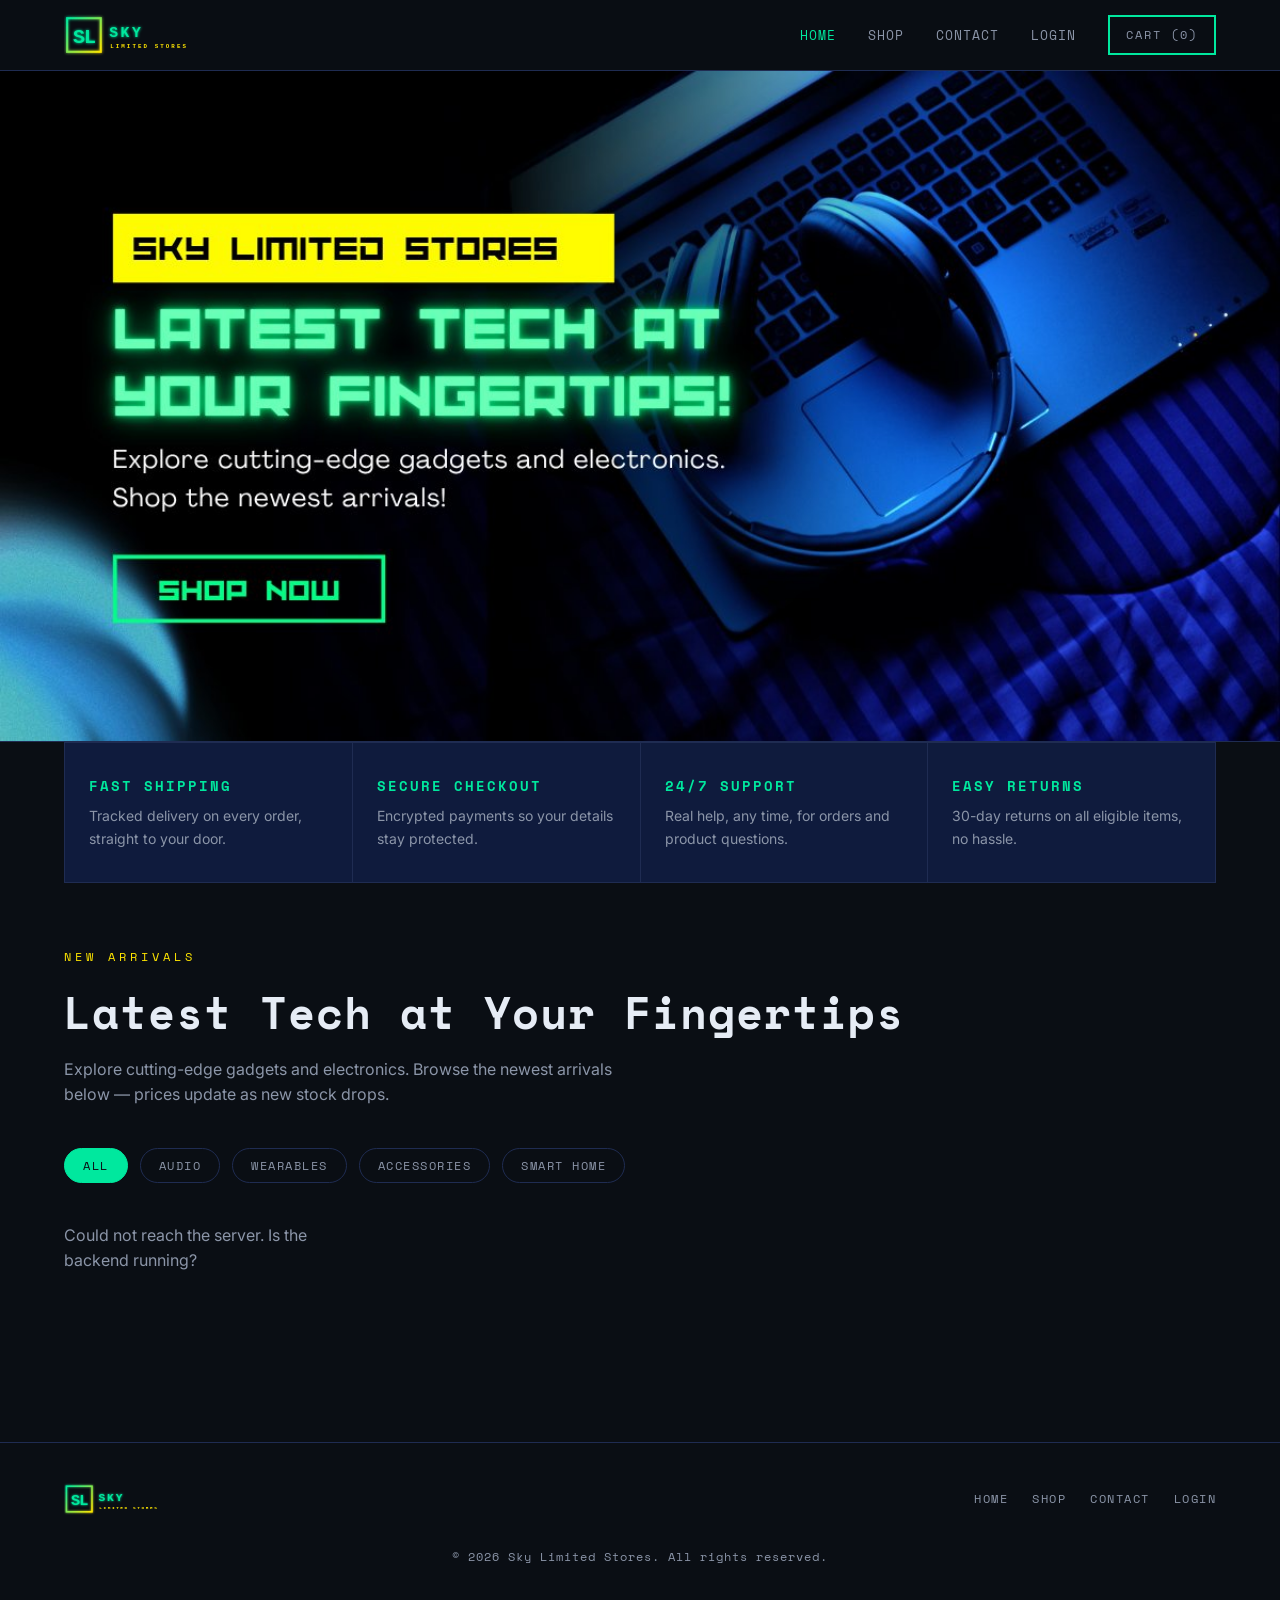
<file: index (1).html>
<!DOCTYPE html>
<html lang="en">
<head>
  <meta charset="UTF-8">
  <meta name="viewport" content="width=device-width, initial-scale=1.0">
  <title>Sky Limited Stores — Latest Tech at Your Fingertips</title>
  <link rel="icon"    href="ChatGPT Image Jun 17, 2026, 09_10_01 PM.png"   type="image/x-icon">
  <link rel="preconnect" href="https://fonts.googleapis.com">
  <link rel="preconnect" href="https://fonts.gstatic.com" crossorigin>
  <link href="https://fonts.googleapis.com/css2?family=Space+Mono:wght@400;700&family=Inter:wght@400;500;600&display=swap" rel="stylesheet">
  <link rel="stylesheet" href="styles.css">
</head>
<body>

  <!-- Top navigation -->
  <header class="topbar">
    <a href="index.html"><img src="images/logo.svg" alt="Sky Limited Stores" class="logo"></a>
    <nav class="nav-links" id="navLinks">
      <a href="index.html" class="active">Home</a>
      <a href="#shop">Shop</a>
      <a href="contact.html">Contact</a>
      <a href="login.html">Login</a>
      <a href="cart.html" class="nav-cart">Cart (0)</a>
    </nav>
    <button class="nav-toggle" id="navToggle" aria-label="Toggle menu">&#9776;</button>
  </header>

  <!-- Hero -->
  <section class="hero">
    <a href="#shop"><img src="images/hero-banner.png" alt="Sky Limited Stores — Latest tech at your fingertips. Explore cutting-edge gadgets and electronics. Shop the newest arrivals."></a>
  </section>

  <!-- Value strip -->
  <div class="value-strip">
    <div class="value-item">
      <h3>Fast Shipping</h3>
      <p>Tracked delivery on every order, straight to your door.</p>
    </div>
    <div class="value-item">
      <h3>Secure Checkout</h3>
      <p>Encrypted payments so your details stay protected.</p>
    </div>
    <div class="value-item">
      <h3>24/7 Support</h3>
      <p>Real help, any time, for orders and product questions.</p>
    </div>
    <div class="value-item">
      <h3>Easy Returns</h3>
      <p>30-day returns on all eligible items, no hassle.</p>
    </div>
  </div>

  <!-- Shop / Product grid -->
  <section class="section" id="shop">
    <div class="section-eyebrow">New Arrivals</div>
    <h2 class="section-title">Latest Tech at Your Fingertips</h2>
    <p class="section-sub">Explore cutting-edge gadgets and electronics. Browse the newest arrivals below — prices update as new stock drops.</p>

    <div class="filter-row">
      <button class="filter-pill active">All</button>
      <button class="filter-pill">Audio</button>
      <button class="filter-pill">Wearables</button>
      <button class="filter-pill">Accessories</button>
      <button class="filter-pill">Smart Home</button>
    </div>

    <div class="product-grid" id="productGrid">
      <p class="section-sub">Loading products&hellip;</p>
    </div>
  </section>

  <!-- Footer -->
  <footer class="site-footer">
    <img src="images/logo.svg" alt="Sky Limited Stores" class="logo">
    <div class="footer-links">
      <a href="index.html">Home</a>
      <a href="#shop">Shop</a>
      <a href="contact.html">Contact</a>
      <a href="login.html">Login</a>
    </div>
    <div class="footer-copy">&copy; 2026 Sky Limited Stores. All rights reserved.</div>
  </footer>

  <script>
    const navToggle = document.getElementById('navToggle');
    const navLinks = document.getElementById('navLinks');
    navToggle.addEventListener('click', () => {
      navLinks.classList.toggle('open');
    });

    // ---- Configuration ----
    // While testing on your own computer, the backend runs at this address.
    // Once you deploy the backend online, change this to that URL instead.
    const API_BASE_URL = 'https://sky-limited-stores-backend.onrender.com/api';
;

    const productGrid = document.getElementById('productGrid');
    let allProducts = [];

    // Generic product icon used for every item (the backend doesn't store custom icons)
    const genericIcon = `<svg viewBox="0 0 24 24" fill="none" stroke-width="1.5" stroke-linecap="round" stroke-linejoin="round"><rect x="3" y="3" width="18" height="18" rx="2"/><path d="M3 9h18"/><path d="M9 21V9"/></svg>`;

    function renderProducts(products) {
      if (!products.length) {
        productGrid.innerHTML = '<p class="section-sub">No products found in this category yet.</p>';
        return;
      }

      productGrid.innerHTML = products.map(p => `
        <div class="product-card">
          ${p.tag ? `<div class="product-tag">${p.tag}</div>` : ''}
          <div class="product-image">
            ${p.image ? `<img src="${p.image}" alt="${p.name}" style="width:100%;height:100%;object-fit:cover;">` : genericIcon}
          </div>
          <div class="product-info">
            <div class="product-name">${p.name}</div>
            <div class="product-meta">${p.category}${p.description ? ' · ' + p.description : ''}</div>
            <div class="product-price-row">
              <div>
                <span class="product-price">₦${p.price.toFixed(2)}</span>
                ${p.oldPrice ? `<span class="product-price-old">₦${p.oldPrice.toFixed(2)}</span>` : ''}
              </div>
              <button class="add-btn" data-id="${p._id}">Add</button>
            </div>
          </div>
        </div>
      `).join('');

      // Wire up "Add" buttons to a simple cart stored in localStorage
      productGrid.querySelectorAll('.add-btn').forEach(btn => {
        btn.addEventListener('click', () => {
          const product = allProducts.find(p => p._id === btn.dataset.id);
          if (!product) return;

          const cart = JSON.parse(localStorage.getItem('cart') || '[]');
          const existing = cart.find(item => item.productId === product._id);

          if (existing) {
            existing.quantity += 1;
          } else {
            cart.push({ productId: product._id, name: product.name, price: product.price, quantity: 1 });
          }

          localStorage.setItem('cart', JSON.stringify(cart));
          updateCartCount();

          btn.textContent = 'Added';
          setTimeout(() => { btn.textContent = 'Add'; }, 1000);
        });
      });
    }

    function updateCartCount() {
      const cart = JSON.parse(localStorage.getItem('cart') || '[]');
      const count = cart.reduce((sum, item) => sum + item.quantity, 0);
      document.querySelectorAll('.nav-cart').forEach(el => {
        el.textContent = `Cart (${count})`;
      });
    }

    async function loadProducts() {
      try {
        const res = await fetch(`${API_BASE_URL}/products`);
        const data = await res.json();

        if (!res.ok) {
          productGrid.innerHTML = `<p class="section-sub">Could not load products: ${data.error || 'unknown error'}</p>`;
          return;
        }

        allProducts = data.products;
        renderProducts(allProducts);
      } catch (err) {
        productGrid.innerHTML = '<p class="section-sub">Could not reach the server. Is the backend running?</p>';
      }
    }

    // Category filter pills
    document.querySelectorAll('.filter-pill').forEach(pill => {
      pill.addEventListener('click', () => {
        document.querySelectorAll('.filter-pill').forEach(p => p.classList.remove('active'));
        pill.classList.add('active');

        const category = pill.textContent.trim();
        if (category === 'All') {
          renderProducts(allProducts);
        } else {
          renderProducts(allProducts.filter(p => p.category === category));
        }
      });
    });

    loadProducts();
    updateCartCount();
  </script>

</body>
</html>
</file>
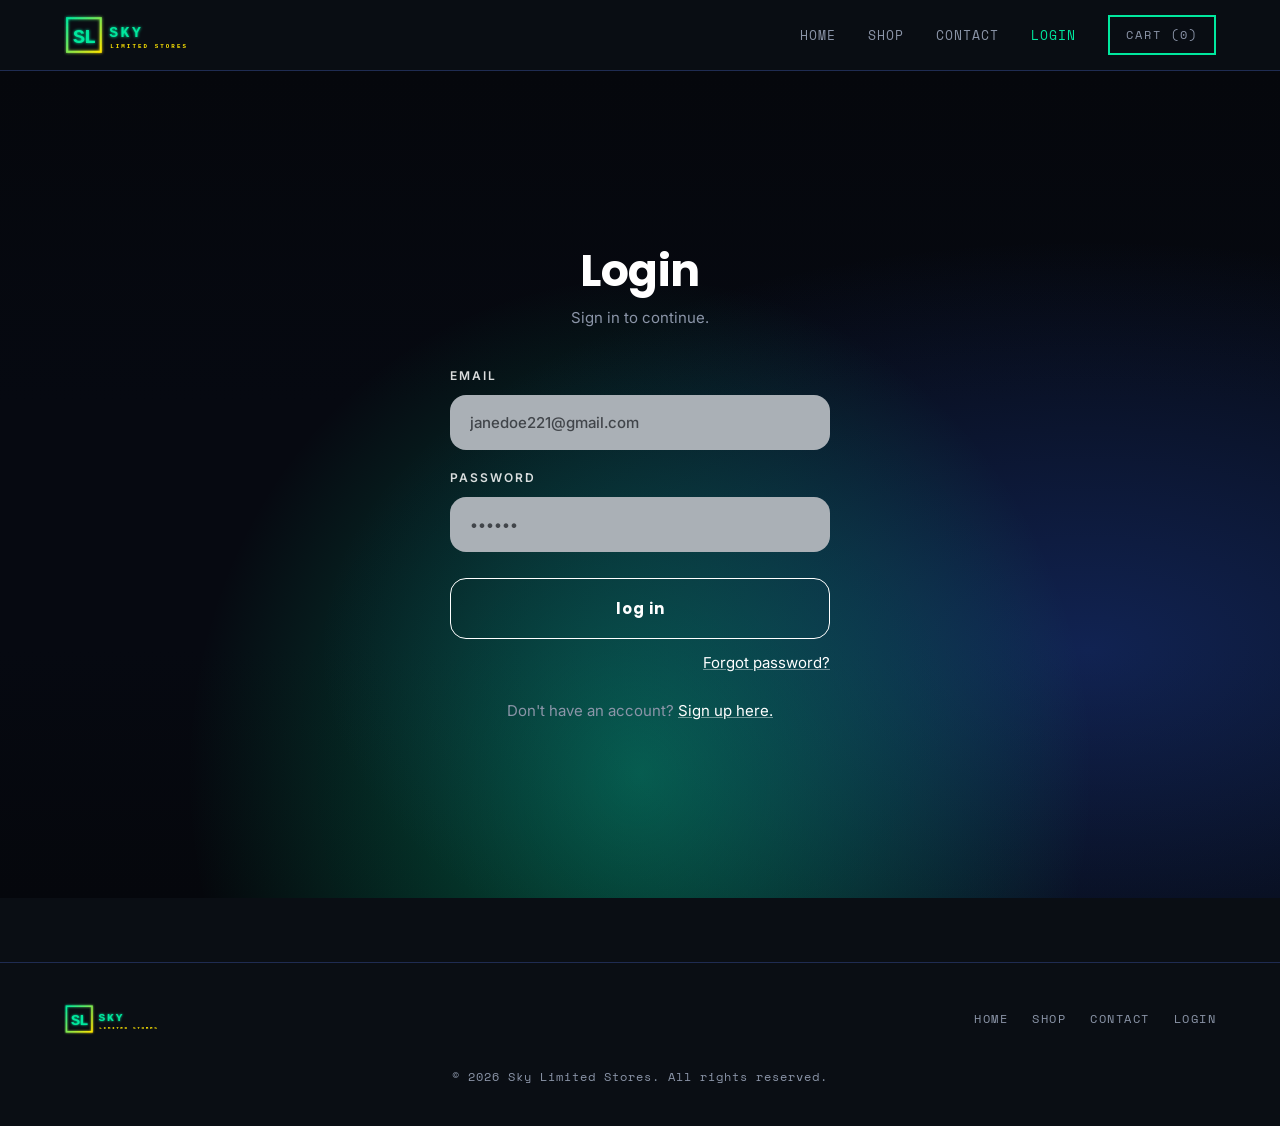
<file: login.html>
<!DOCTYPE html>
<html lang="en">
<head>
  <meta charset="UTF-8">
  <meta name="viewport" content="width=device-width, initial-scale=1.0">
  <title>Login — Sky Limited Stores</title>
  <link rel="icon" href="ChatGPT Image Jun 17, 2026, 09_10_01 PM.png" type="image/x-icon">
  <link rel="preconnect" href="https://fonts.googleapis.com">
  <link rel="preconnect" href="https://fonts.gstatic.com" crossorigin>
  <link href="https://fonts.googleapis.com/css2?family=Poppins:wght@600;700&family=Space+Mono:wght@400;700&family=Inter:wght@400;500;600&display=swap" rel="stylesheet">
  <link rel="stylesheet" href="styles.css">
  <style>
    /* ── User avatar in nav ── */
    .nav-avatar-wrap { position: relative; display: flex; align-items: center; }

    .nav-avatar {
      width: 34px; height: 34px; border-radius: 50%;
      background: var(--green); color: #000;
      font-family: 'Space Mono', monospace; font-size: 13px; font-weight: 700;
      display: flex; align-items: center; justify-content: center;
      cursor: pointer; border: 2px solid transparent;
      transition: border-color 0.2s;
      user-select: none; flex-shrink: 0;
    }
    .nav-avatar:hover { border-color: var(--green); background: transparent; color: var(--green); }

    .avatar-dropdown {
      display: none; position: absolute; top: calc(100% + 10px); right: 0;
      background: var(--card-bg, #111); border: 1px solid var(--border, #2a2a2a);
      border-radius: 10px; padding: 14px 16px; min-width: 210px;
      box-shadow: 0 8px 32px rgba(0,0,0,0.5); z-index: 999;
    }
    .avatar-dropdown.open { display: block; }
    .avatar-dropdown .dd-email {
      font-size: 12px; color: var(--text-dim, #888); word-break: break-all;
      margin-bottom: 12px; line-height: 1.4;
    }
    .avatar-dropdown .dd-name {
      font-size: 14px; font-weight: 600; color: var(--text, #fff);
      margin-bottom: 4px;
    }
    .avatar-dropdown a {
      display: block; font-size: 13px; padding: 7px 0;
      color: var(--text, #eee); text-decoration: none; border-top: 1px solid var(--border, #2a2a2a);
    }
    .avatar-dropdown a:hover { color: var(--green); }
    .avatar-dropdown .dd-logout { color: #ff6b6b !important; cursor: pointer; }
    .avatar-dropdown .dd-logout:hover { color: #ff4444 !important; }
  </style>
</head>
<body>

  <!-- Top navigation -->
  <header class="topbar">
    <a href="index.html"><img src="images/logo.svg" alt="Sky Limited Stores" class="logo"></a>
    <nav class="nav-links" id="navLinks">
      <a href="index.html">Home</a>
      <a href="index.html#shop">Shop</a>
      <a href="contact.html">Contact</a>
      <!-- Login link shown only when logged out; replaced by avatar when logged in -->
      <a href="login.html" class="active" id="navLoginLink">Login</a>
      <a href="cart.html" class="nav-cart">Cart (0)</a>
    </nav>
    <!-- Avatar (hidden until logged in) -->
    <div class="nav-avatar-wrap" id="navAvatarWrap" style="display:none;">
      <div class="nav-avatar" id="navAvatar" title="Account" aria-haspopup="true" aria-expanded="false"></div>
      <div class="avatar-dropdown" id="avatarDropdown">
        <div class="dd-name" id="ddName"></div>
        <div class="dd-email" id="ddEmail"></div>
        <a href="orders.html">My Orders</a>
        <a class="dd-logout" id="ddLogout">Log out</a>
      </div>
    </div>
    <button class="nav-toggle" id="navToggle" aria-label="Toggle menu">&#9776;</button>
  </header>

  <section class="auth-section">
    <div class="auth-card">
      <h1 class="auth-title">Login</h1>
      <p class="auth-sub">Sign in to continue.</p>

      <form id="loginForm">
        <div class="auth-field">
          <label for="email">Email</label>
          <input type="email" id="email" name="email" placeholder="janedoe221@gmail.com" required>
        </div>
        <div class="auth-field">
          <label for="password">Password</label>
          <input type="password" id="password" name="password" placeholder="••••••" required>
        </div>
        <button type="submit" class="auth-submit auth-submit--outline">log in</button>
      </form>
      <p class="auth-sub" style="margin-top: 12px; margin-bottom: 0; text-align: right;">
        <a href="forgot-password.html">Forgot password?</a>
      </p>
      <p id="formStatus" class="auth-sub" style="margin-top: 16px; margin-bottom: 0;"></p>
      <p class="auth-sub" style="margin-top: 24px; margin-bottom: 0;">Don't have an account? <a href="signup.html">Sign up here.</a></p>
    </div>
  </section>

  <!-- Footer -->
  <footer class="site-footer">
    <img src="images/logo.svg" alt="Sky Limited Stores" class="logo">
    <div class="footer-links">
      <a href="index.html">Home</a>
      <a href="index.html#shop">Shop</a>
      <a href="contact.html">Contact</a>
      <a href="login.html">Login</a>
    </div>
    <div class="footer-copy">&copy; 2026 Sky Limited Stores. All rights reserved.</div>
  </footer>

  <script>
    // ── Mobile nav toggle ──
    const navToggle = document.getElementById('navToggle');
    const navLinks  = document.getElementById('navLinks');
    navToggle.addEventListener('click', () => navLinks.classList.toggle('open'));

    // ── Cart counter ──
    (function updateCartCount() {
      const cart  = JSON.parse(localStorage.getItem('cart') || '[]');
      const count = cart.reduce((sum, item) => sum + item.quantity, 0);
      document.querySelectorAll('.nav-cart').forEach(el => el.textContent = `Cart (${count})`);
    })();

    // ── Avatar setup (shared helper used on every page) ──
    (function setupAvatar() {
      const token = localStorage.getItem('token');
      const user  = JSON.parse(localStorage.getItem('user') || 'null');
      if (!token || !user) return;

      // Hide the plain Login link
      const loginLink = document.getElementById('navLoginLink');
      if (loginLink) loginLink.style.display = 'none';

      // Build initials
      const name     = user.name || user.email || '?';
      const initials = name.trim().split(/\s+/).map(w => w[0].toUpperCase()).slice(0, 2).join('');

      const avatarWrap = document.getElementById('navAvatarWrap');
      const avatar     = document.getElementById('navAvatar');
      const dropdown   = document.getElementById('avatarDropdown');
      const ddName     = document.getElementById('ddName');
      const ddEmail    = document.getElementById('ddEmail');

      avatar.textContent = initials;
      ddName.textContent  = user.name  || '';
      ddEmail.textContent = user.email || '';
      avatarWrap.style.display = 'flex';

      // Toggle dropdown
      avatar.addEventListener('click', (e) => {
        e.stopPropagation();
        const open = dropdown.classList.toggle('open');
        avatar.setAttribute('aria-expanded', open);
      });
      document.addEventListener('click', () => {
        dropdown.classList.remove('open');
        avatar.setAttribute('aria-expanded', 'false');
      });

      // Logout
      document.getElementById('ddLogout').addEventListener('click', () => {
        localStorage.removeItem('token');
        localStorage.removeItem('user');
        window.location.href = 'login.html';
      });
    })();

    // ── If already logged in, go home ──
    if (localStorage.getItem('token')) {
      window.location.href = 'index.html';
    }

    // ── Configuration ──
    const API_BASE_URL = 'https://sky-limited-stores-backend.onrender.com/api';

    const form      = document.getElementById('loginForm');
    const statusEl  = document.getElementById('formStatus');
    const submitBtn = form.querySelector('button[type="submit"]');

    form.addEventListener('submit', async (e) => {
      e.preventDefault();
      const email    = document.getElementById('email').value.trim();
      const password = document.getElementById('password').value;

      statusEl.textContent = '';
      submitBtn.disabled   = true;
      submitBtn.textContent = 'logging in...';

      try {
        const res  = await fetch(`${API_BASE_URL}/auth/login`, {
          method: 'POST',
          headers: { 'Content-Type': 'application/json' },
          body: JSON.stringify({ email, password }),
        });
        const data = await res.json();

        if (!res.ok) {
          statusEl.textContent  = data.error || 'Something went wrong. Please try again.';
          statusEl.style.color  = '#ff6b6b';
          return;
        }

        localStorage.setItem('token', data.token);
        localStorage.setItem('user',  JSON.stringify(data.user));

        statusEl.textContent = 'Logged in! Redirecting...';
        statusEl.style.color = 'var(--green)';
        setTimeout(() => { window.location.href = 'index.html'; }, 1000);
      } catch (err) {
        statusEl.textContent = 'Could not reach the server. Is the backend running?';
        statusEl.style.color = '#ff6b6b';
      } finally {
        submitBtn.disabled    = false;
        submitBtn.textContent = 'log in';
      }
    });
  </script>

</body>
</html>
</file>
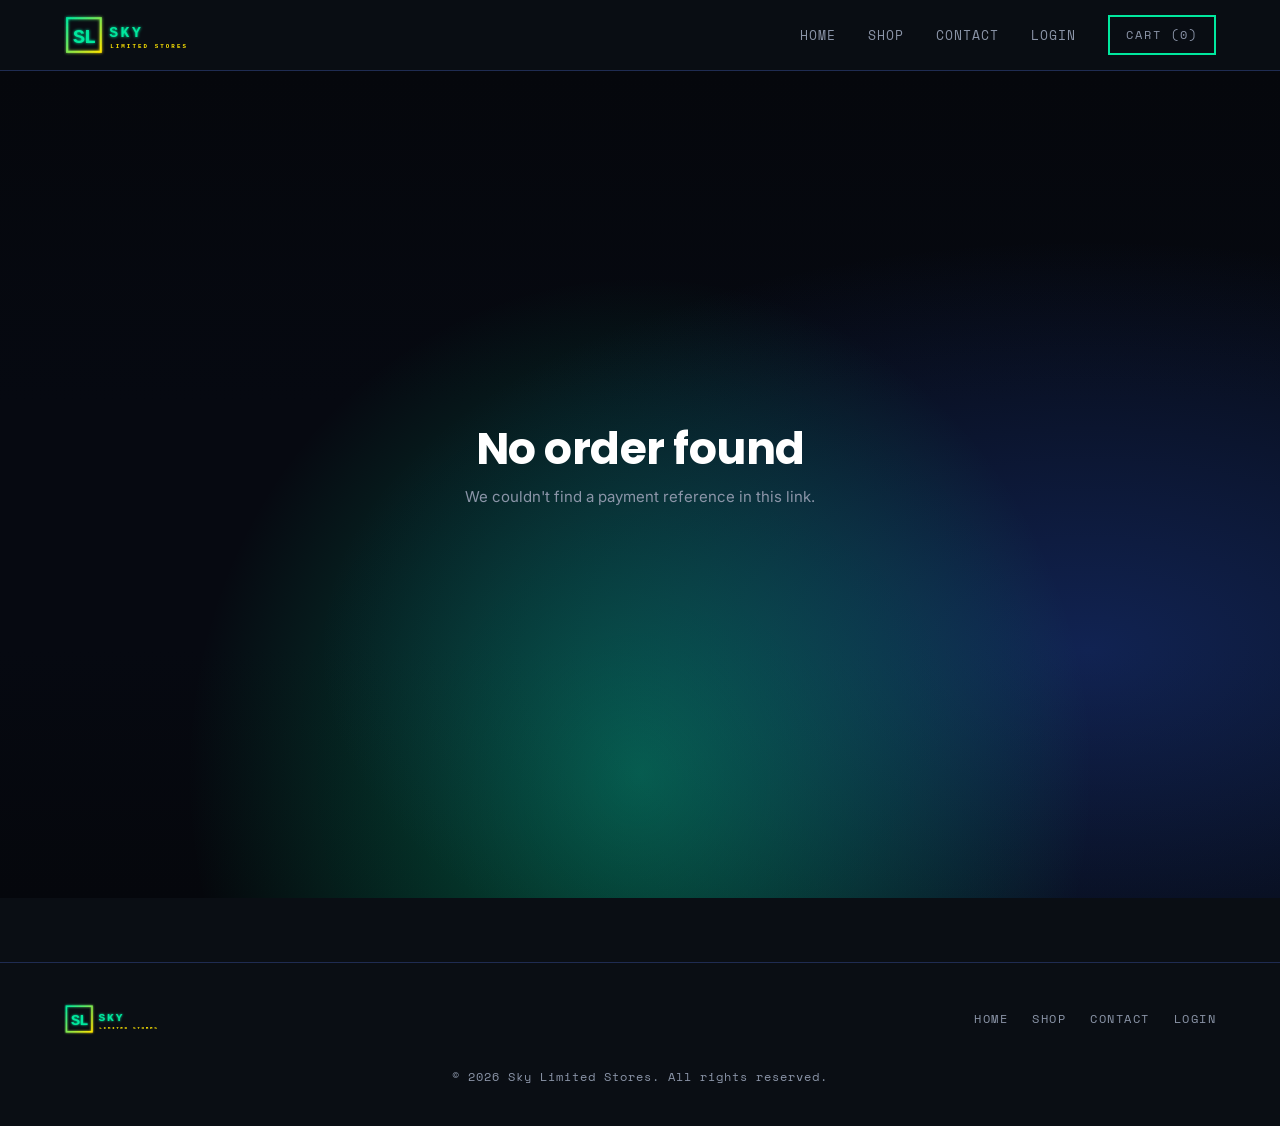
<file: order-success (1).html>
<!DOCTYPE html>
<html lang="en">
<head>
  <meta charset="UTF-8">
  <meta name="viewport" content="width=device-width, initial-scale=1.0">
  <title>Order Confirmation — Sky Limited Stores</title>
  <link rel="icon"    href="ChatGPT Image Jun 17, 2026, 09_10_01 PM.png"   type="image/x-icon">
  <link rel="preconnect" href="https://fonts.googleapis.com">
  <link rel="preconnect" href="https://fonts.gstatic.com" crossorigin>
  <link href="https://fonts.googleapis.com/css2?family=Poppins:wght@600;700&family=Space+Mono:wght@400;700&family=Inter:wght@400;500;600&display=swap" rel="stylesheet">
  <link rel="stylesheet" href="styles.css">
</head>
<body>

  <!-- Top navigation -->
  <header class="topbar">
    <a href="index.html"><img src="images/logo.svg" alt="Sky Limited Stores" class="logo"></a>
    <nav class="nav-links" id="navLinks">
      <a href="index.html">Home</a>
      <a href="index.html#shop">Shop</a>
      <a href="contact.html">Contact</a>
      <a href="login.html">Login</a>
      <a href="cart.html" class="nav-cart">Cart (0)</a>
    </nav>
    <button class="nav-toggle" id="navToggle" aria-label="Toggle menu">&#9776;</button>
  </header>

  <section class="auth-section">
    <div class="auth-card" id="statusCard">
      <h1 class="auth-title">Checking payment&hellip;</h1>
      <p class="auth-sub" id="statusMessage">Hold on while we confirm your payment with Paystack.</p>
    </div>
  </section>

  <!-- Footer -->
  <footer class="site-footer">
    <img src="images/logo.svg" alt="Sky Limited Stores" class="logo">
    <div class="footer-links">
      <a href="index.html">Home</a>
      <a href="index.html#shop">Shop</a>
      <a href="contact.html">Contact</a>
      <a href="login.html">Login</a>
    </div>
    <div class="footer-copy">&copy; 2026 Sky Limited Stores. All rights reserved.</div>
  </footer>

  <script>
    const navToggle = document.getElementById('navToggle');
    const navLinks = document.getElementById('navLinks');
    navToggle.addEventListener('click', () => {
      navLinks.classList.toggle('open');
    });

    // Show "My Orders" instead of "Login" once the customer is signed in
    (function setupAuthNav() {
      if (!localStorage.getItem('token')) return;
      document.querySelectorAll('a[href="login.html"]').forEach(link => {
        link.textContent = 'My Orders';
        link.setAttribute('href', 'orders.html');
      });
    })();

    // Update cart counter in nav based on items saved in this browser
    (function updateCartCount() {
      const cart = JSON.parse(localStorage.getItem('cart') || '[]');
      const count = cart.reduce((sum, item) => sum + item.quantity, 0);
      document.querySelectorAll('.nav-cart').forEach(el => {
        el.textContent = `Cart (${count})`;
      });
    })();

    // ---- Configuration ----
    // Replace with your deployed backend URL, e.g. https://sky-backend.onrender.com/api
    const API_BASE_URL = 'https://sky-limited-stores-backend.onrender.com/api';

    const titleEl = document.querySelector('#statusCard .auth-title');
    const messageEl = document.getElementById('statusMessage');

    async function verifyPayment() {
      const params = new URLSearchParams(window.location.search);
      const reference = params.get('reference') || params.get('trxref');
      const token = localStorage.getItem('token');

      if (!reference) {
        titleEl.textContent = 'No order found';
        messageEl.textContent = "We couldn't find a payment reference in this link.";
        return;
      }

      if (!token) {
        titleEl.textContent = 'Please log in';
        messageEl.textContent = 'Log in to view your order confirmation.';
        return;
      }

      try {
        const res = await fetch(`${API_BASE_URL}/orders/verify/${reference}`, {
          headers: { Authorization: `Bearer ${token}` },
        });
        const data = await res.json();

        if (!res.ok) {
          titleEl.textContent = 'Something went wrong';
          messageEl.textContent = data.error || 'Could not verify your payment.';
          return;
        }

        const order = data.order;

        if (order.paymentStatus === 'paid') {
          titleEl.textContent = 'Payment successful!';
          messageEl.innerHTML = `Thanks for your order. Order total: ₦${order.totalAmount.toFixed(2)}. A confirmation has been recorded. <br><br><a href="orders.html" style="color: var(--green); text-decoration: underline;">Track your order &rarr;</a>`;
        } else if (order.paymentStatus === 'failed') {
          titleEl.textContent = 'Payment failed';
          messageEl.textContent = 'Your payment did not go through. Please try again from your cart.';
        } else {
          titleEl.textContent = 'Payment pending';
          messageEl.textContent = "We're still waiting for confirmation. This page will not auto-refresh — please check back shortly.";
        }
      } catch (err) {
        titleEl.textContent = 'Connection error';
        messageEl.textContent = 'Could not reach the server to verify your payment.';
      }
    }

    verifyPayment();
  </script>

</body>
</html>
</file>
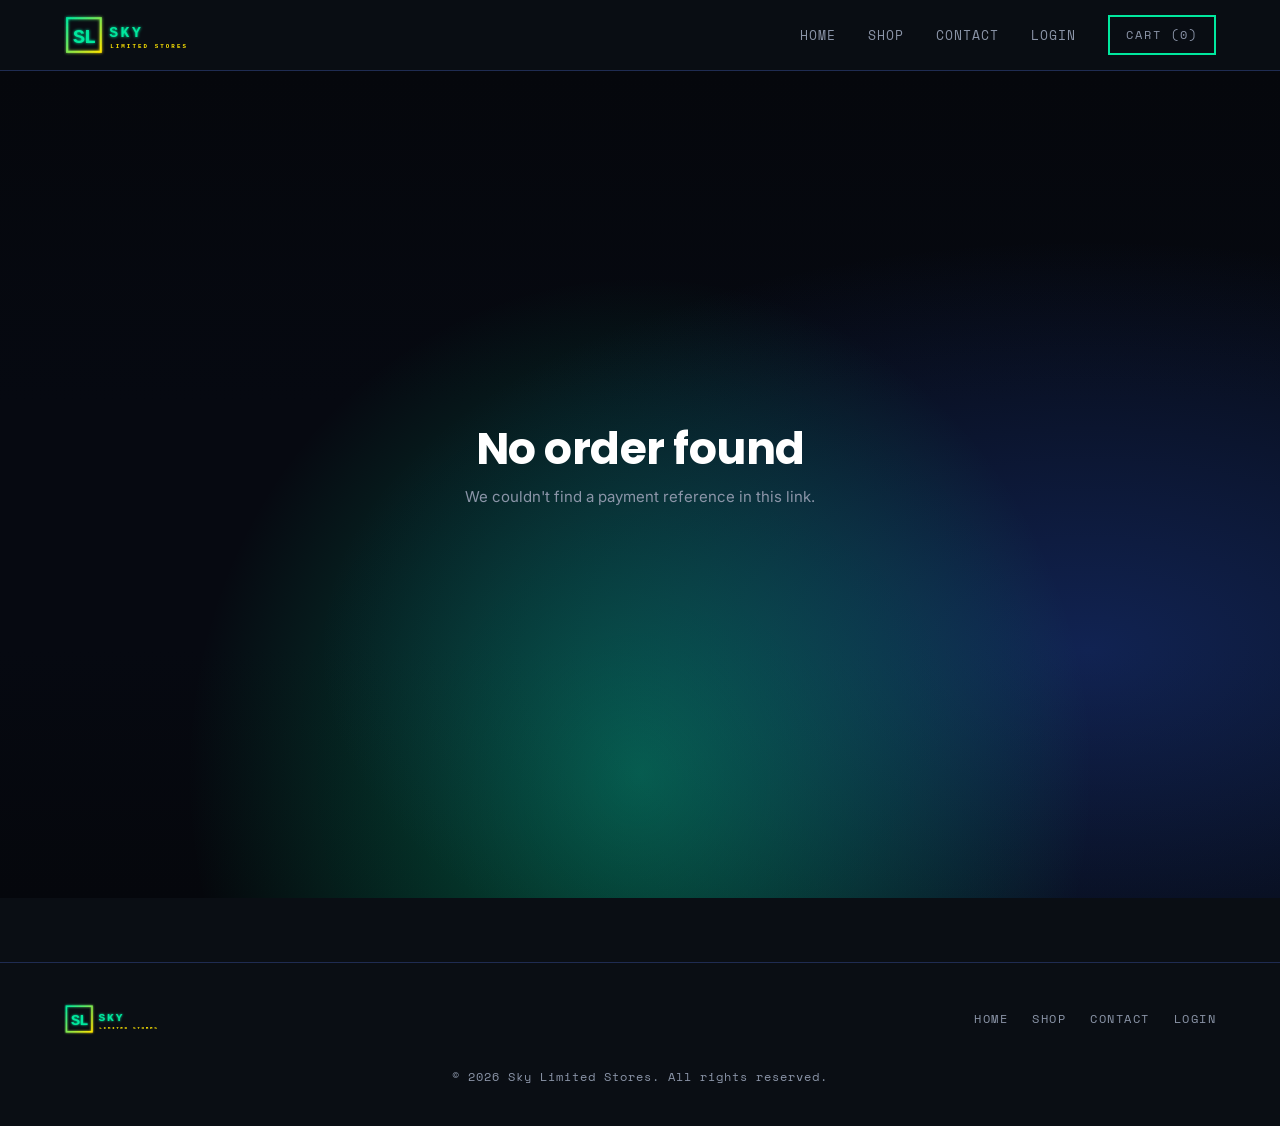
<file: order-success.html>
<!DOCTYPE html>
<html lang="en">
<head>
  <meta charset="UTF-8">
  <meta name="viewport" content="width=device-width, initial-scale=1.0">
  <title>Order Confirmation — Sky Limited Stores</title>
  <link rel="icon" href="ChatGPT Image Jun 17, 2026, 09_10_01 PM.png" type="image/x-icon">
  <link rel="preconnect" href="https://fonts.googleapis.com">
  <link rel="preconnect" href="https://fonts.gstatic.com" crossorigin>
  <link href="https://fonts.googleapis.com/css2?family=Poppins:wght@600;700&family=Space+Mono:wght@400;700&family=Inter:wght@400;500;600&display=swap" rel="stylesheet">
  <link rel="stylesheet" href="styles.css">
  <style>
    /* ── User avatar in nav ── */
    .nav-avatar-wrap { position: relative; display: flex; align-items: center; }

    .nav-avatar {
      width: 34px; height: 34px; border-radius: 50%;
      background: var(--green); color: #000;
      font-family: 'Space Mono', monospace; font-size: 13px; font-weight: 700;
      display: flex; align-items: center; justify-content: center;
      cursor: pointer; border: 2px solid transparent;
      transition: border-color 0.2s;
      user-select: none; flex-shrink: 0;
    }
    .nav-avatar:hover { border-color: var(--green); background: transparent; color: var(--green); }

    .avatar-dropdown {
      display: none; position: absolute; top: calc(100% + 10px); right: 0;
      background: var(--card-bg, #111); border: 1px solid var(--border, #2a2a2a);
      border-radius: 10px; padding: 14px 16px; min-width: 210px;
      box-shadow: 0 8px 32px rgba(0,0,0,0.5); z-index: 999;
    }
    .avatar-dropdown.open { display: block; }
    .avatar-dropdown .dd-email {
      font-size: 12px; color: var(--text-dim, #888); word-break: break-all;
      margin-bottom: 12px; line-height: 1.4;
    }
    .avatar-dropdown .dd-name {
      font-size: 14px; font-weight: 600; color: var(--text, #fff);
      margin-bottom: 4px;
    }
    .avatar-dropdown a {
      display: block; font-size: 13px; padding: 7px 0;
      color: var(--text, #eee); text-decoration: none; border-top: 1px solid var(--border, #2a2a2a);
    }
    .avatar-dropdown a:hover { color: var(--green); }
    .avatar-dropdown .dd-logout { color: #ff6b6b !important; cursor: pointer; }
    .avatar-dropdown .dd-logout:hover { color: #ff4444 !important; }
  </style>
</head>
<body>

  <!-- Top navigation -->
  <header class="topbar">
    <a href="index.html"><img src="images/logo.svg" alt="Sky Limited Stores" class="logo"></a>
    <nav class="nav-links" id="navLinks">
      <a href="index.html">Home</a>
      <a href="index.html#shop">Shop</a>
      <a href="contact.html">Contact</a>
      <a href="login.html" id="navLoginLink">Login</a>
      <a href="cart.html" class="nav-cart">Cart (0)</a>
    </nav>
    <!-- Avatar shown when logged in -->
    <div class="nav-avatar-wrap" id="navAvatarWrap" style="display:none;">
      <div class="nav-avatar" id="navAvatar" title="Account" aria-haspopup="true" aria-expanded="false"></div>
      <div class="avatar-dropdown" id="avatarDropdown">
        <div class="dd-name" id="ddName"></div>
        <div class="dd-email" id="ddEmail"></div>
        <a href="orders.html">My Orders</a>
        <a class="dd-logout" id="ddLogout">Log out</a>
      </div>
    </div>
    <button class="nav-toggle" id="navToggle" aria-label="Toggle menu">&#9776;</button>
  </header>

  <section class="auth-section">
    <div class="auth-card" id="statusCard">
      <h1 class="auth-title">Checking payment&hellip;</h1>
      <p class="auth-sub" id="statusMessage">Hold on while we confirm your payment with Paystack.</p>
    </div>
  </section>

  <!-- Footer -->
  <footer class="site-footer">
    <img src="images/logo.svg" alt="Sky Limited Stores" class="logo">
    <div class="footer-links">
      <a href="index.html">Home</a>
      <a href="index.html#shop">Shop</a>
      <a href="contact.html">Contact</a>
      <a href="login.html">Login</a>
    </div>
    <div class="footer-copy">&copy; 2026 Sky Limited Stores. All rights reserved.</div>
  </footer>

  <script>
    // ── Mobile nav toggle ──
    const navToggle = document.getElementById('navToggle');
    const navLinks  = document.getElementById('navLinks');
    navToggle.addEventListener('click', () => navLinks.classList.toggle('open'));

    // ── Cart counter ──
    (function updateCartCount() {
      const cart  = JSON.parse(localStorage.getItem('cart') || '[]');
      const count = cart.reduce((sum, item) => sum + item.quantity, 0);
      document.querySelectorAll('.nav-cart').forEach(el => el.textContent = `Cart (${count})`);
    })();

    // ── Avatar setup ──
    (function setupAvatar() {
      const token = localStorage.getItem('token');
      const user  = JSON.parse(localStorage.getItem('user') || 'null');

      const loginLink = document.getElementById('navLoginLink');

      if (!token || !user) {
        // Keep "Login" link visible
        return;
      }

      // Hide Login link
      if (loginLink) loginLink.style.display = 'none';

      const name     = user.name || user.email || '?';
      const initials = name.trim().split(/\s+/).map(w => w[0].toUpperCase()).slice(0, 2).join('');

      const avatarWrap = document.getElementById('navAvatarWrap');
      const avatar     = document.getElementById('navAvatar');
      const dropdown   = document.getElementById('avatarDropdown');
      const ddName     = document.getElementById('ddName');
      const ddEmail    = document.getElementById('ddEmail');

      avatar.textContent = initials;
      ddName.textContent  = user.name  || '';
      ddEmail.textContent = user.email || '';
      avatarWrap.style.display = 'flex';

      avatar.addEventListener('click', (e) => {
        e.stopPropagation();
        const open = dropdown.classList.toggle('open');
        avatar.setAttribute('aria-expanded', open);
      });
      document.addEventListener('click', () => {
        dropdown.classList.remove('open');
        avatar.setAttribute('aria-expanded', 'false');
      });

      document.getElementById('ddLogout').addEventListener('click', () => {
        localStorage.removeItem('token');
        localStorage.removeItem('user');
        window.location.href = 'login.html';
      });
    })();

    // ── Configuration ──
    const API_BASE_URL = 'https://sky-limited-stores-backend.onrender.com/api';

    const titleEl   = document.querySelector('#statusCard .auth-title');
    const messageEl = document.getElementById('statusMessage');

    async function verifyPayment() {
      const params    = new URLSearchParams(window.location.search);
      const reference = params.get('reference') || params.get('trxref');
      const token     = localStorage.getItem('token');

      if (!reference) {
        titleEl.textContent   = 'No order found';
        messageEl.textContent = "We couldn't find a payment reference in this link.";
        return;
      }
      if (!token) {
        titleEl.textContent   = 'Please log in';
        messageEl.textContent = 'Log in to view your order confirmation.';
        return;
      }

      try {
        const res  = await fetch(`${API_BASE_URL}/orders/verify/${reference}`, {
          headers: { Authorization: `Bearer ${token}` },
        });
        const data = await res.json();

        if (!res.ok) {
          titleEl.textContent   = 'Something went wrong';
          messageEl.textContent = data.error || 'Could not verify your payment.';
          return;
        }

        const order = data.order;
        if (order.paymentStatus === 'paid') {
          titleEl.textContent   = 'Payment successful!';
          messageEl.innerHTML   = `Thanks for your order. Order total: ₦${order.totalAmount.toFixed(2)}. A confirmation has been recorded.<br><br><a href="orders.html" style="color:var(--green);text-decoration:underline;">Track your order &rarr;</a>`;
        } else if (order.paymentStatus === 'failed') {
          titleEl.textContent   = 'Payment failed';
          messageEl.textContent = 'Your payment did not go through. Please try again from your cart.';
        } else {
          titleEl.textContent   = 'Payment pending';
          messageEl.textContent = "We're still waiting for confirmation. This page will not auto-refresh — please check back shortly.";
        }
      } catch (err) {
        titleEl.textContent   = 'Connection error';
        messageEl.textContent = 'Could not reach the server to verify your payment.';
      }
    }

    verifyPayment();
  </script>

</body>
</html>
</file>
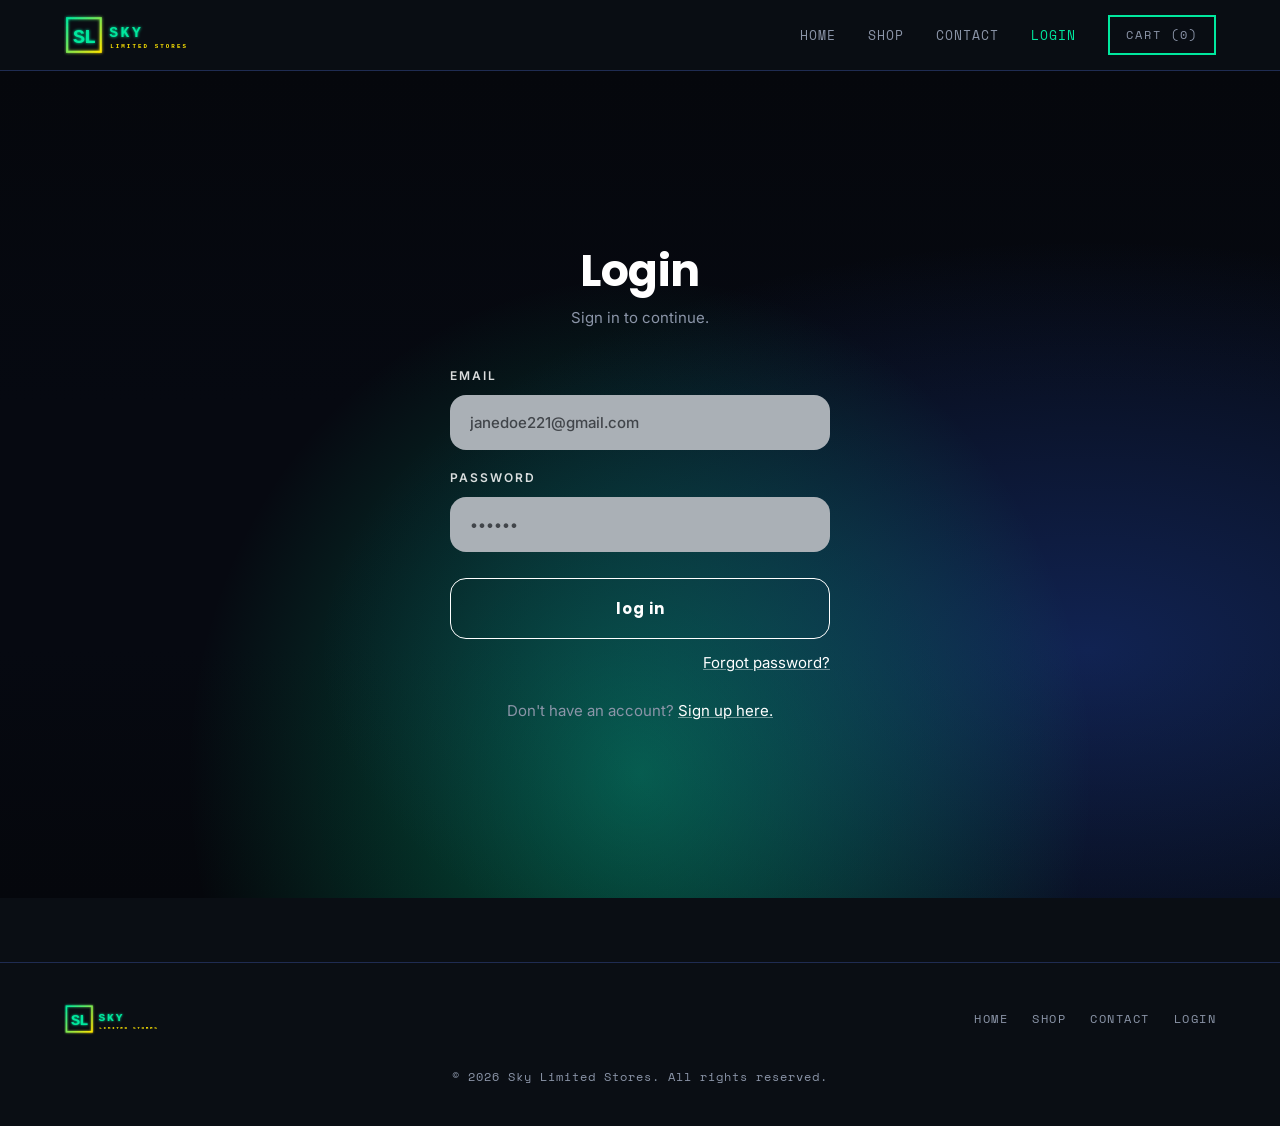
<file: orders (1).html>
<!DOCTYPE html>
<html lang="en">
<head>
  <meta charset="UTF-8">
  <meta name="viewport" content="width=device-width, initial-scale=1.0">
  <title>My Orders — Sky Limited Stores</title>
  <link rel="icon"    href="ChatGPT Image Jun 17, 2026, 09_10_01 PM.png"   type="image/x-icon">
  <link rel="preconnect" href="https://fonts.googleapis.com">
  <link rel="preconnect" href="https://fonts.gstatic.com" crossorigin>
  <link href="https://fonts.googleapis.com/css2?family=Space+Mono:wght@400;700&family=Inter:wght@400;500;600&display=swap" rel="stylesheet">
  <link rel="stylesheet" href="styles.css">
</head>
<body>

  <!-- Top navigation -->
  <header class="topbar">
    <a href="index.html"><img src="images/logo.svg" alt="Sky Limited Stores" class="logo"></a>
    <nav class="nav-links" id="navLinks">
      <a href="index.html">Home</a>
      <a href="index.html#shop">Shop</a>
      <a href="contact.html">Contact</a>
      <a href="orders.html" class="active">My Orders</a>
      <a href="cart.html" class="nav-cart">Cart (0)</a>
    </nav>
    <button class="nav-toggle" id="navToggle" aria-label="Toggle menu">&#9776;</button>
  </header>

  <section class="section">
    <div class="section-eyebrow">Account</div>
    <h2 class="section-title">My Orders</h2>
    <p class="section-sub">Every order you've placed, with live status and tracking once it ships. <a href="#" id="logoutLink" style="color: var(--green); text-decoration: underline;">Log out</a></p>

    <div id="ordersList"><p class="section-sub">Loading your orders&hellip;</p></div>
  </section>

  <!-- Footer -->
  <footer class="site-footer">
    <img src="images/logo.svg" alt="Sky Limited Stores" class="logo">
    <div class="footer-links">
      <a href="index.html">Home</a>
      <a href="index.html#shop">Shop</a>
      <a href="contact.html">Contact</a>
      <a href="orders.html">My Orders</a>
    </div>
    <div class="footer-copy">&copy; 2026 Sky Limited Stores. All rights reserved.</div>
  </footer>

  <script>
    const navToggle = document.getElementById('navToggle');
    const navLinks = document.getElementById('navLinks');
    navToggle.addEventListener('click', () => {
      navLinks.classList.toggle('open');
    });

    // Update cart counter in nav based on items saved in this browser
    (function updateCartCount() {
      const cart = JSON.parse(localStorage.getItem('cart') || '[]');
      const count = cart.reduce((sum, item) => sum + item.quantity, 0);
      document.querySelectorAll('.nav-cart').forEach(el => {
        el.textContent = `Cart (${count})`;
      });
    })();

    // ---- Configuration ----
    // While testing on your own computer, the backend runs at this address.
    // Once you deploy the backend online, change this to that URL instead.
    const API_BASE_URL = 'https://sky-limited-stores-backend.onrender.com/api';

    const token = localStorage.getItem('token');
    if (!token) {
      window.location.href = 'login.html';
    }

    document.getElementById('logoutLink').addEventListener('click', (e) => {
      e.preventDefault();
      localStorage.removeItem('token');
      localStorage.removeItem('user');
      window.location.href = 'login.html';
    });

    // The stages an order moves through, in order. "cancelled" is handled separately.
    const STEPS = [
      { key: 'pending',           label: 'Order placed' },
      { key: 'paid',               label: 'Payment confirmed' },
      { key: 'processing',         label: 'Forwarded to supplier' },
      { key: 'shipped',            label: 'Tracking assigned' },
      { key: 'in_transit',         label: 'In transit' },
      { key: 'out_for_delivery',   label: 'Out for delivery' },
      { key: 'delivered',          label: 'Delivered' },
    ];

    const STATUS_LABELS = STEPS.reduce((acc, s) => { acc[s.key] = s.label; return acc; }, { cancelled: 'Cancelled' });

    function escapeHTML(str) {
      return String(str).replace(/[&<>"']/g, c => ({ '&': '&amp;', '<': '&lt;', '>': '&gt;', '"': '&quot;', "'": '&#39;' }[c]));
    }

    function formatDate(iso) {
      return new Date(iso).toLocaleString(undefined, { month: 'short', day: 'numeric', year: 'numeric', hour: '2-digit', minute: '2-digit' });
    }

    function renderPipeline(order) {
      const currentIndex = STEPS.findIndex(s => s.key === order.status);
      return `<div class="pipeline">${STEPS.map((s, i) => {
        let cls = 'pipeline-step';
        if (i < currentIndex) cls += ' reached';
        else if (i === currentIndex) cls += order.status === 'delivered' ? ' reached' : ' current';
        const connector = i < STEPS.length - 1 ? `<div class="pipeline-connector ${i < currentIndex ? 'done' : ''}"></div>` : '';
        return `<div class="${cls}"><div class="pipeline-dot"></div><span class="pipeline-label">${s.label}</span></div>${connector}`;
      }).join('')}</div>`;
    }

    function renderOrder(order) {
      const ref = order._id.slice(-8).toUpperCase();
      const itemsHTML = order.items.map(item => `
        <div><span>${escapeHTML(item.name)} &times; ${item.quantity}</span><span>₦${(item.price * item.quantity).toFixed(2)}</span></div>
      `).join('');

      const trackingHTML = order.trackingNumber
        ? `<div class="tracking-line">${escapeHTML(order.courier || 'Courier')} &nbsp;&middot;&nbsp; <span class="tracking-chip">${escapeHTML(order.trackingNumber)}</span></div>`
        : (order.status === 'cancelled' ? '' : `<div class="tracking-line" style="color: var(--text-dim);">Tracking number will appear here once your order ships.</div>`);

      const bodyHTML = order.status === 'cancelled'
        ? ''
        : `${trackingHTML}${renderPipeline(order)}`;

      const historyHTML = order.statusHistory.slice().reverse().map(h => `
        <div class="activity-row">
          <span class="activity-time">${formatDate(h.timestamp)}</span>
          <span class="activity-note">${escapeHTML(h.note || STATUS_LABELS[h.status] || h.status)}</span>
        </div>
      `).join('');

      return `
        <div class="order-card">
          <div class="order-head">
            <div>
              <div class="order-ref">ORDER #${ref}</div>
              <div class="order-date">${formatDate(order.createdAt)} &nbsp;&middot;&nbsp; ₦${order.totalAmount.toFixed(2)}</div>
            </div>
            <div class="status-badge status-${order.status}">${STATUS_LABELS[order.status] || order.status}</div>
          </div>
          <div class="order-items">${itemsHTML}</div>
          ${bodyHTML}
          <details class="activity-log">
            <summary>Activity log</summary>
            ${historyHTML || '<p class="section-sub" style="margin:10px 0 0;">No activity recorded yet.</p>'}
          </details>
        </div>
      `;
    }

    async function loadOrders() {
      const listEl = document.getElementById('ordersList');
      try {
        const res = await fetch(`${API_BASE_URL}/orders/my`, {
          headers: { Authorization: `Bearer ${token}` },
        });
        const data = await res.json();

        if (!res.ok) {
          listEl.innerHTML = `<p class="section-sub">${data.error || 'Could not load your orders.'}</p>`;
          return;
        }

        if (!data.orders.length) {
          listEl.innerHTML = '<p class="section-sub">You haven\'t placed any orders yet. <a href="index.html#shop" style="color: var(--green);">Browse products</a> to get started.</p>';
          return;
        }

        listEl.innerHTML = data.orders.map(renderOrder).join('');
      } catch (err) {
        listEl.innerHTML = '<p class="section-sub">Could not reach the server. Is the backend running?</p>';
      }
    }

    if (token) loadOrders();
  </script>

</body>
</html>
</file>
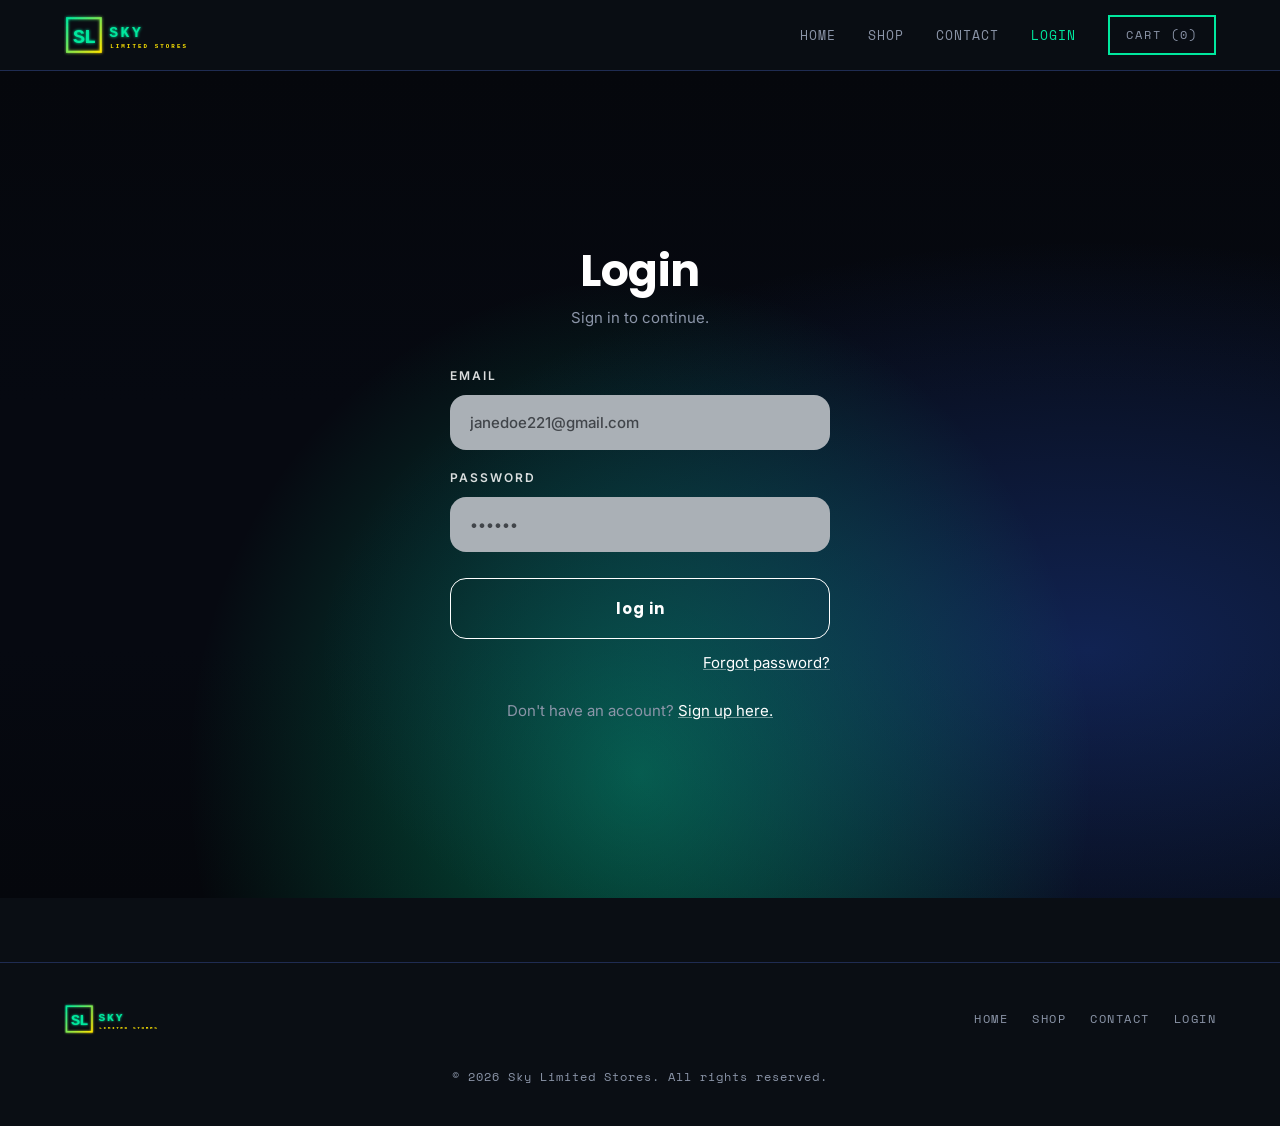
<file: orders.html>
<!DOCTYPE html>
<html lang="en">
<head>
  <meta charset="UTF-8">
  <meta name="viewport" content="width=device-width, initial-scale=1.0">
  <title>My Orders — Sky Limited Stores</title>
  <link rel="icon" href="ChatGPT Image Jun 17, 2026, 09_10_01 PM.png" type="image/x-icon">
  <link rel="preconnect" href="https://fonts.googleapis.com">
  <link rel="preconnect" href="https://fonts.gstatic.com" crossorigin>
  <link href="https://fonts.googleapis.com/css2?family=Space+Mono:wght@400;700&family=Inter:wght@400;500;600&display=swap" rel="stylesheet">
  <link rel="stylesheet" href="styles.css">
  <style>
    /* ── User avatar in nav ── */
    .nav-avatar-wrap { position: relative; display: flex; align-items: center; }

    .nav-avatar {
      width: 34px; height: 34px; border-radius: 50%;
      background: var(--green); color: #000;
      font-family: 'Space Mono', monospace; font-size: 13px; font-weight: 700;
      display: flex; align-items: center; justify-content: center;
      cursor: pointer; border: 2px solid transparent;
      transition: border-color 0.2s;
      user-select: none; flex-shrink: 0;
    }
    .nav-avatar:hover { border-color: var(--green); background: transparent; color: var(--green); }

    .avatar-dropdown {
      display: none; position: absolute; top: calc(100% + 10px); right: 0;
      background: var(--card-bg, #111); border: 1px solid var(--border, #2a2a2a);
      border-radius: 10px; padding: 14px 16px; min-width: 210px;
      box-shadow: 0 8px 32px rgba(0,0,0,0.5); z-index: 999;
    }
    .avatar-dropdown.open { display: block; }
    .avatar-dropdown .dd-email {
      font-size: 12px; color: var(--text-dim, #888); word-break: break-all;
      margin-bottom: 12px; line-height: 1.4;
    }
    .avatar-dropdown .dd-name {
      font-size: 14px; font-weight: 600; color: var(--text, #fff);
      margin-bottom: 4px;
    }
    .avatar-dropdown a {
      display: block; font-size: 13px; padding: 7px 0;
      color: var(--text, #eee); text-decoration: none; border-top: 1px solid var(--border, #2a2a2a);
    }
    .avatar-dropdown a:hover { color: var(--green); }
    .avatar-dropdown .dd-logout { color: #ff6b6b !important; cursor: pointer; }
    .avatar-dropdown .dd-logout:hover { color: #ff4444 !important; }
  </style>
</head>
<body>

  <!-- Top navigation -->
  <header class="topbar">
    <a href="index.html"><img src="images/logo.svg" alt="Sky Limited Stores" class="logo"></a>
    <nav class="nav-links" id="navLinks">
      <a href="index.html">Home</a>
      <a href="index.html#shop">Shop</a>
      <a href="contact.html">Contact</a>
      <a href="orders.html" class="active">My Orders</a>
      <a href="cart.html" class="nav-cart">Cart (0)</a>
    </nav>
    <!-- Avatar shown when logged in -->
    <div class="nav-avatar-wrap" id="navAvatarWrap" style="display:none;">
      <div class="nav-avatar" id="navAvatar" title="Account" aria-haspopup="true" aria-expanded="false"></div>
      <div class="avatar-dropdown" id="avatarDropdown">
        <div class="dd-name" id="ddName"></div>
        <div class="dd-email" id="ddEmail"></div>
        <a href="orders.html">My Orders</a>
        <a class="dd-logout" id="ddLogout">Log out</a>
      </div>
    </div>
    <button class="nav-toggle" id="navToggle" aria-label="Toggle menu">&#9776;</button>
  </header>

  <section class="section">
    <div class="section-eyebrow">Account</div>
    <h2 class="section-title">My Orders</h2>
    <p class="section-sub">Every order you've placed, with live status and tracking once it ships.</p>
    <div id="ordersList"><p class="section-sub">Loading your orders&hellip;</p></div>
  </section>

  <!-- Footer -->
  <footer class="site-footer">
    <img src="images/logo.svg" alt="Sky Limited Stores" class="logo">
    <div class="footer-links">
      <a href="index.html">Home</a>
      <a href="index.html#shop">Shop</a>
      <a href="contact.html">Contact</a>
      <a href="orders.html">My Orders</a>
    </div>
    <div class="footer-copy">&copy; 2026 Sky Limited Stores. All rights reserved.</div>
  </footer>

  <script>
    // ── Mobile nav toggle ──
    const navToggle = document.getElementById('navToggle');
    const navLinks  = document.getElementById('navLinks');
    navToggle.addEventListener('click', () => navLinks.classList.toggle('open'));

    // ── Cart counter ──
    (function updateCartCount() {
      const cart  = JSON.parse(localStorage.getItem('cart') || '[]');
      const count = cart.reduce((sum, item) => sum + item.quantity, 0);
      document.querySelectorAll('.nav-cart').forEach(el => el.textContent = `Cart (${count})`);
    })();

    // ── Auth guard — redirect if not logged in ──
    const token = localStorage.getItem('token');
    if (!token) { window.location.href = 'login.html'; }

    // ── Avatar setup ──
    (function setupAvatar() {
      const user = JSON.parse(localStorage.getItem('user') || 'null');
      if (!token || !user) return;

      const name     = user.name || user.email || '?';
      const initials = name.trim().split(/\s+/).map(w => w[0].toUpperCase()).slice(0, 2).join('');

      const avatarWrap = document.getElementById('navAvatarWrap');
      const avatar     = document.getElementById('navAvatar');
      const dropdown   = document.getElementById('avatarDropdown');
      const ddName     = document.getElementById('ddName');
      const ddEmail    = document.getElementById('ddEmail');

      avatar.textContent = initials;
      ddName.textContent  = user.name  || '';
      ddEmail.textContent = user.email || '';
      avatarWrap.style.display = 'flex';

      avatar.addEventListener('click', (e) => {
        e.stopPropagation();
        const open = dropdown.classList.toggle('open');
        avatar.setAttribute('aria-expanded', open);
      });
      document.addEventListener('click', () => {
        dropdown.classList.remove('open');
        avatar.setAttribute('aria-expanded', 'false');
      });

      document.getElementById('ddLogout').addEventListener('click', () => {
        localStorage.removeItem('token');
        localStorage.removeItem('user');
        window.location.href = 'login.html';
      });
    })();

    // ── Configuration ──
    const API_BASE_URL = 'https://sky-limited-stores-backend.onrender.com/api';

    const STEPS = [
      { key: 'pending',          label: 'Order placed' },
      { key: 'paid',              label: 'Payment confirmed' },
      { key: 'processing',        label: 'Forwarded to supplier' },
      { key: 'shipped',           label: 'Tracking assigned' },
      { key: 'in_transit',        label: 'In transit' },
      { key: 'out_for_delivery',  label: 'Out for delivery' },
      { key: 'delivered',         label: 'Delivered' },
    ];

    const STATUS_LABELS = STEPS.reduce((acc, s) => { acc[s.key] = s.label; return acc; }, { cancelled: 'Cancelled' });

    function escapeHTML(str) {
      return String(str).replace(/[&<>"']/g, c => ({ '&':'&amp;','<':'&lt;','>':'&gt;','"':'&quot;',"'":'&#39;' }[c]));
    }

    function formatDate(iso) {
      return new Date(iso).toLocaleString(undefined, { month:'short', day:'numeric', year:'numeric', hour:'2-digit', minute:'2-digit' });
    }

    function renderPipeline(order) {
      const currentIndex = STEPS.findIndex(s => s.key === order.status);
      return `<div class="pipeline">${STEPS.map((s, i) => {
        let cls = 'pipeline-step';
        if (i < currentIndex) cls += ' reached';
        else if (i === currentIndex) cls += order.status === 'delivered' ? ' reached' : ' current';
        const connector = i < STEPS.length - 1
          ? `<div class="pipeline-connector ${i < currentIndex ? 'done' : ''}"></div>` : '';
        return `<div class="${cls}"><div class="pipeline-dot"></div><span class="pipeline-label">${s.label}</span></div>${connector}`;
      }).join('')}</div>`;
    }

    function renderOrder(order) {
      const ref = order._id.slice(-8).toUpperCase();
      const itemsHTML = order.items.map(item =>
        `<div><span>${escapeHTML(item.name)} &times; ${item.quantity}</span><span>₦${(item.price * item.quantity).toFixed(2)}</span></div>`
      ).join('');

      const trackingHTML = order.trackingNumber
        ? `<div class="tracking-line">${escapeHTML(order.courier || 'Courier')} &nbsp;&middot;&nbsp; <span class="tracking-chip">${escapeHTML(order.trackingNumber)}</span></div>`
        : (order.status === 'cancelled' ? '' : `<div class="tracking-line" style="color:var(--text-dim);">Tracking number will appear here once your order ships.</div>`);

      const bodyHTML = order.status === 'cancelled' ? '' : `${trackingHTML}${renderPipeline(order)}`;

      const historyHTML = order.statusHistory.slice().reverse().map(h =>
        `<div class="activity-row">
          <span class="activity-time">${formatDate(h.timestamp)}</span>
          <span class="activity-note">${escapeHTML(h.note || STATUS_LABELS[h.status] || h.status)}</span>
        </div>`
      ).join('');

      return `
        <div class="order-card">
          <div class="order-head">
            <div>
              <div class="order-ref">ORDER #${ref}</div>
              <div class="order-date">${formatDate(order.createdAt)} &nbsp;&middot;&nbsp; ₦${order.totalAmount.toFixed(2)}</div>
            </div>
            <div class="status-badge status-${order.status}">${STATUS_LABELS[order.status] || order.status}</div>
          </div>
          <div class="order-items">${itemsHTML}</div>
          ${bodyHTML}
          <details class="activity-log">
            <summary>Activity log</summary>
            ${historyHTML || '<p class="section-sub" style="margin:10px 0 0;">No activity recorded yet.</p>'}
          </details>
        </div>`;
    }

    async function loadOrders() {
      const listEl = document.getElementById('ordersList');
      try {
        const res  = await fetch(`${API_BASE_URL}/orders/my`, {
          headers: { Authorization: `Bearer ${token}` },
        });
        const data = await res.json();

        if (!res.ok) {
          listEl.innerHTML = `<p class="section-sub">${data.error || 'Could not load your orders.'}</p>`;
          return;
        }
        if (!data.orders.length) {
          listEl.innerHTML = '<p class="section-sub">You haven\'t placed any orders yet. <a href="index.html#shop" style="color:var(--green);">Browse products</a> to get started.</p>';
          return;
        }
        listEl.innerHTML = data.orders.map(renderOrder).join('');
      } catch (err) {
        listEl.innerHTML = '<p class="section-sub">Could not reach the server. Is the backend running?</p>';
      }
    }

    if (token) loadOrders();
  </script>

</body>
</html>
</file>
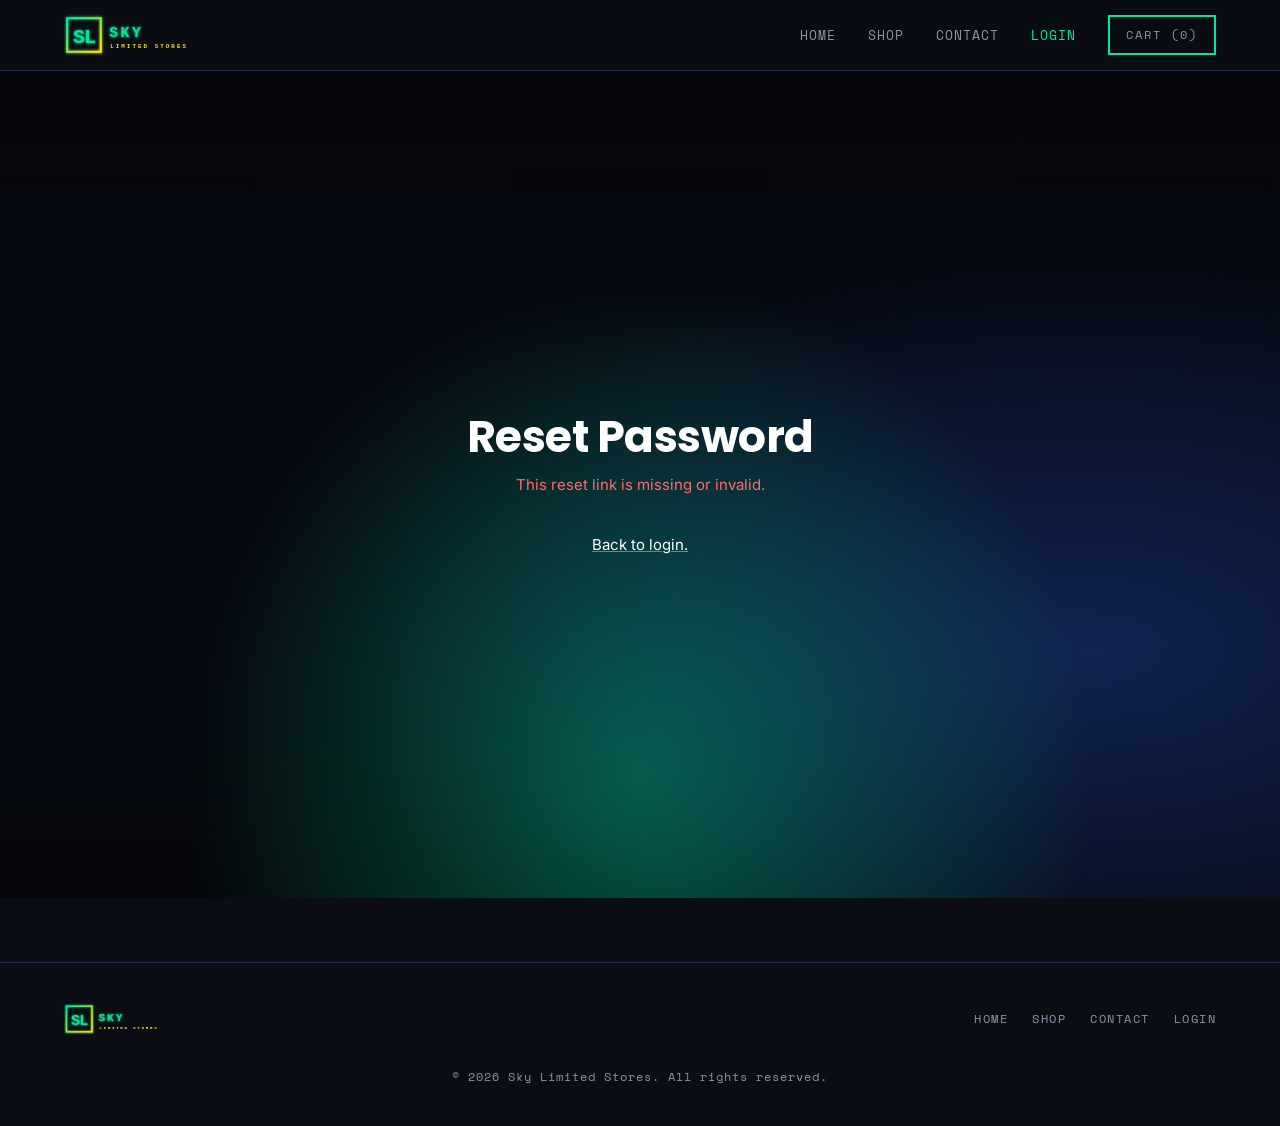
<file: reset-passord.html>
<!DOCTYPE html>
<html lang="en">
<head>
  <meta charset="UTF-8">
  <meta name="viewport" content="width=device-width, initial-scale=1.0">
  <title>Reset Password — Sky Limited Stores</title>
  <link rel="icon"    href="ChatGPT Image Jun 17, 2026, 09_10_01 PM.png"   type="image/x-icon">
  <link rel="preconnect" href="https://fonts.googleapis.com">
  <link rel="preconnect" href="https://fonts.gstatic.com" crossorigin>
  <link href="https://fonts.googleapis.com/css2?family=Poppins:wght@600;700&family=Space+Mono:wght@400;700&family=Inter:wght@400;500;600&display=swap" rel="stylesheet">
  <link rel="stylesheet" href="styles.css">
</head>
<body>

  <!-- Top navigation -->
  <header class="topbar">
    <a href="index.html"><img src="images/logo.svg" alt="Sky Limited Stores" class="logo"></a>
    <nav class="nav-links" id="navLinks">
      <a href="index.html">Home</a>
      <a href="index.html#shop">Shop</a>
      <a href="contact.html">Contact</a>
      <a href="login.html" class="active">Login</a>
      <a href="cart.html" class="nav-cart">Cart (0)</a>
    </nav>
    <button class="nav-toggle" id="navToggle" aria-label="Toggle menu">&#9776;</button>
  </header>

  <section class="auth-section">
    <div class="auth-card">
      <h1 class="auth-title">Reset Password</h1>
      <p class="auth-sub" id="introText">Enter a new password for your account.</p>

      <form id="resetForm">
        <div class="auth-field">
          <label for="password">New Password</label>
          <input type="password" id="password" name="password" placeholder="••••••" required minlength="6">
        </div>
        <div class="auth-field">
          <label for="confirmPassword">Confirm New Password</label>
          <input type="password" id="confirmPassword" name="confirmPassword" placeholder="••••••" required minlength="6">
        </div>
        <button type="submit" class="auth-submit auth-submit--outline">reset password</button>
      </form>
      <p id="formStatus" class="auth-sub" style="margin-top: 16px; margin-bottom: 0;"></p>

      <p class="auth-sub" style="margin-top: 24px; margin-bottom: 0;"><a href="login.html">Back to login.</a></p>
    </div>
  </section>

  <!-- Footer -->
  <footer class="site-footer">
    <img src="images/logo.svg" alt="Sky Limited Stores" class="logo">
    <div class="footer-links">
      <a href="index.html">Home</a>
      <a href="index.html#shop">Shop</a>
      <a href="contact.html">Contact</a>
      <a href="login.html">Login</a>
    </div>
    <div class="footer-copy">&copy; 2026 Sky Limited Stores. All rights reserved.</div>
  </footer>

  <script>
    const navToggle = document.getElementById('navToggle');
    const navLinks = document.getElementById('navLinks');
    navToggle.addEventListener('click', () => {
      navLinks.classList.toggle('open');
    });

    (function setupAuthNav() {
      if (!localStorage.getItem('token')) return;
      document.querySelectorAll('a[href="login.html"]').forEach(link => {
        link.textContent = 'My Orders';
        link.setAttribute('href', 'orders.html');
      });
    })();

    (function updateCartCount() {
      const cart = JSON.parse(localStorage.getItem('cart') || '[]');
      const count = cart.reduce((sum, item) => sum + item.quantity, 0);
      document.querySelectorAll('.nav-cart').forEach(el => {
        el.textContent = `Cart (${count})`;
      });
    })();

    // ---- Configuration ----
    const API_BASE_URL = 'https://sky-limited-stores-backend.onrender.com/api';

    const form = document.getElementById('resetForm');
    const statusEl = document.getElementById('formStatus');
    const introText = document.getElementById('introText');
    const submitBtn = form.querySelector('button[type="submit"]');

    // Grab the token from the URL, e.g. reset-password.html?token=abc123
    const params = new URLSearchParams(window.location.search);
    const token = params.get('token');

    if (!token) {
      introText.textContent = 'This reset link is missing or invalid.';
      introText.style.color = '#ff6b6b';
      form.style.display = 'none';
    }

    form.addEventListener('submit', async (e) => {
      e.preventDefault();

      const password = document.getElementById('password').value;
      const confirmPassword = document.getElementById('confirmPassword').value;

      statusEl.textContent = '';

      if (password !== confirmPassword) {
        statusEl.textContent = 'Passwords do not match.';
        statusEl.style.color = '#ff6b6b';
        return;
      }

      submitBtn.disabled = true;
      submitBtn.textContent = 'resetting...';

      try {
        const res = await fetch(`${API_BASE_URL}/auth/reset-password`, {
          method: 'POST',
          headers: { 'Content-Type': 'application/json' },
          body: JSON.stringify({ token, password }),
        });

        const data = await res.json();

        if (!res.ok) {
          statusEl.textContent = data.error || 'Something went wrong. Please try again.';
          statusEl.style.color = '#ff6b6b';
          return;
        }

        statusEl.textContent = 'Password updated! Redirecting to login...';
        statusEl.style.color = 'var(--green)';
        form.reset();

        setTimeout(() => {
          window.location.href = 'login.html';
        }, 1500);
      } catch (err) {
        statusEl.textContent = 'Could not reach the server. Please try again later.';
        statusEl.style.color = '#ff6b6b';
      } finally {
        submitBtn.disabled = false;
        submitBtn.textContent = 'reset password';
      }
    });
  </script>

</body>
</html>
</file>
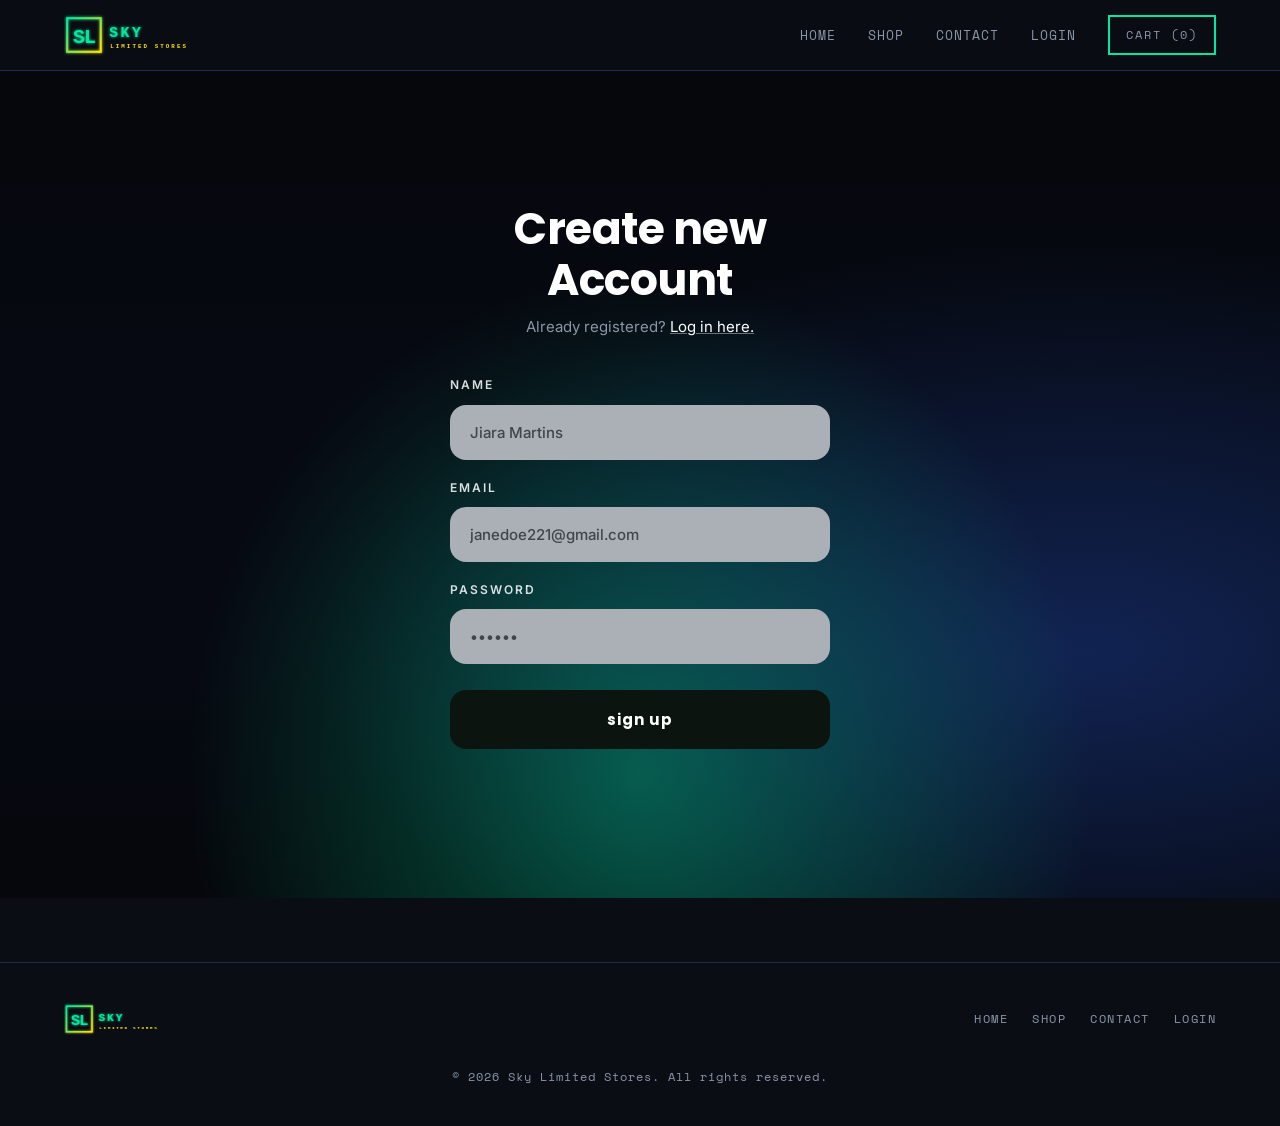
<file: signup.html>
<!DOCTYPE html>
<html lang="en">
<head>
  <meta charset="UTF-8">
  <meta name="viewport" content="width=device-width, initial-scale=1.0">
  <title>Create Account — Sky Limited Stores</title>
  <link rel="icon"    href="ChatGPT Image Jun 17, 2026, 09_10_01 PM.png"   type="image/x-icon">
  <link rel="preconnect" href="https://fonts.googleapis.com">
  <link rel="preconnect" href="https://fonts.gstatic.com" crossorigin>
  <link href="https://fonts.googleapis.com/css2?family=Poppins:wght@600;700&family=Space+Mono:wght@400;700&family=Inter:wght@400;500;600&display=swap" rel="stylesheet">
  <link rel="stylesheet" href="styles.css">
</head>
<body>

  <!-- Top navigation -->
  <header class="topbar">
    <a href="index.html"><img src="images/logo.svg" alt="Sky Limited Stores" class="logo"></a>
    <nav class="nav-links" id="navLinks">
      <a href="index.html">Home</a>
      <a href="index.html#shop">Shop</a>
      <a href="contact.html">Contact</a>
      <a href="login.html">Login</a>
      <a href="cart.html" class="nav-cart">Cart (0)</a>
    </nav>
    <button class="nav-toggle" id="navToggle" aria-label="Toggle menu">&#9776;</button>
  </header>

  <section class="auth-section">
    <div class="auth-card">
      <h1 class="auth-title">Create new<br>Account</h1>
      <p class="auth-sub">Already registered? <a href="login.html">Log in here.</a></p>

      <form id="signupForm">
        <div class="auth-field">
          <label for="name">Name</label>
          <input type="text" id="name" name="name" placeholder="Jiara Martins" required>
        </div>
        <div class="auth-field">
          <label for="email">Email</label>
          <input type="email" id="email" name="email" placeholder="janedoe221@gmail.com" required>
        </div>
        <div class="auth-field">
          <label for="password">Password</label>
          <input type="password" id="password" name="password" placeholder="••••••" required>
        </div>
        <button type="submit" class="auth-submit auth-submit--solid">sign up</button>
      </form>
      <p id="formStatus" class="auth-sub" style="margin-top: 16px; margin-bottom: 0;"></p>
    </div>
  </section>

  <!-- Footer -->
  <footer class="site-footer">
    <img src="images/logo.svg" alt="Sky Limited Stores" class="logo">
    <div class="footer-links">
      <a href="index.html">Home</a>
      <a href="index.html#shop">Shop</a>
      <a href="contact.html">Contact</a>
      <a href="login.html">Login</a>
    </div>
    <div class="footer-copy">&copy; 2026 Sky Limited Stores. All rights reserved.</div>
  </footer>

  <script>
    const navToggle = document.getElementById('navToggle');
    const navLinks = document.getElementById('navLinks');
    navToggle.addEventListener('click', () => {
      navLinks.classList.toggle('open');
    });

    // Update cart counter in nav based on items saved in this browser
    (function updateCartCount() {
      const cart = JSON.parse(localStorage.getItem('cart') || '[]');
      const count = cart.reduce((sum, item) => sum + item.quantity, 0);
      document.querySelectorAll('.nav-cart').forEach(el => {
        el.textContent = `Cart (${count})`;
      });
    })();

    // ---- Configuration ----
    // While testing on your own computer, the backend runs at this address.
    // Once you deploy the backend online, change this to that URL instead.
    const API_BASE_URL = 'https://sky-limited-stores-backend.onrender.com/api';

    const form = document.getElementById('signupForm');
    const statusEl = document.getElementById('formStatus');
    const submitBtn = form.querySelector('button[type="submit"]');

    form.addEventListener('submit', async (e) => {
      e.preventDefault();

      const name = document.getElementById('name').value.trim();
      const email = document.getElementById('email').value.trim();
      const password = document.getElementById('password').value;

      statusEl.textContent = '';
      submitBtn.disabled = true;
      submitBtn.textContent = 'creating account...';

      try {
        const res = await fetch(`${API_BASE_URL}/auth/signup`, {
          method: 'POST',
          headers: { 'Content-Type': 'application/json' },
          body: JSON.stringify({ name, email, password }),
        });

        const data = await res.json();

        if (!res.ok) {
          statusEl.textContent = data.error || 'Something went wrong. Please try again.';
          statusEl.style.color = '#ff6b6b';
          return;
        }

        // Save the token so the user is logged in right away
        localStorage.setItem('token', data.token);
        localStorage.setItem('user', JSON.stringify(data.user));

        statusEl.textContent = 'Account created! Check your email to verify before placing orders. Redirecting...';
        statusEl.style.color = 'var(--green)';

        setTimeout(() => {
          window.location.href = 'index.html';
        }, 1800);
      } catch (err) {
        statusEl.textContent = 'Could not reach the server. Is the backend running?';
        statusEl.style.color = '#ff6b6b';
      } finally {
        submitBtn.disabled = false;
        submitBtn.textContent = 'sign up';
      }
    });
  </script>

</body>
</html>
</file>
<file: styles.css>
/* ===========================
   Sky Limited Stores — styles
   Palette: near-black bg, deep blue panels, neon green + yellow accents
   =========================== */

:root {
  --bg: #0A0E14;
  --panel: #0F1B3D;
  --panel-light: #16234A;
  --green: #00E89E;
  --yellow: #FFE600;
  --text: #E6ECF5;
  --text-dim: #8B95A8;
  --border: #1F2C52;
  --card-bg: #0F1B3D;

  --font-display: 'Space Mono', 'Courier New', monospace;
  --font-heading: 'Poppins', 'Inter', -apple-system, sans-serif;
  --font-body: 'Inter', -apple-system, 'Segoe UI', Arial, sans-serif;
}

* { margin: 0; padding: 0; box-sizing: border-box; }
html { scroll-behavior: smooth; }
body { background: var(--bg); color: var(--text); font-family: var(--font-body); line-height: 1.6; overflow-x: hidden; }
a { color: inherit; text-decoration: none; }
img { max-width: 100%; display: block; }

a:focus-visible, button:focus-visible, input:focus-visible {
  outline: 2px solid var(--green);
  outline-offset: 2px;
}

/* ===========================
   Top bar / nav
   =========================== */

.topbar {
  position: sticky;
  top: 0;
  z-index: 100;
  display: flex;
  align-items: center;
  justify-content: space-between;
  padding: 14px 5%;
  background: rgba(10, 14, 20, 0.92);
  backdrop-filter: blur(8px);
  border-bottom: 1px solid var(--border);
}

.logo { height: 42px; width: auto; }

.nav-links {
  display: flex;
  align-items: center;
  gap: 32px;
  font-family: var(--font-display);
  font-size: 13px;
  letter-spacing: 1px;
  text-transform: uppercase;
}

.nav-links a { color: var(--text-dim); transition: color 0.2s ease; position: relative; }
.nav-links a:hover, .nav-links a.active { color: var(--green); }

.nav-cart {
  display: flex;
  align-items: center;
  gap: 8px;
  border: 2px solid var(--green);
  color: var(--green);
  padding: 8px 16px;
  font-family: var(--font-display);
  font-size: 12px;
  letter-spacing: 2px;
  text-transform: uppercase;
  transition: background 0.2s ease, color 0.2s ease;
}
.nav-cart:hover { background: var(--green); color: var(--bg); }

.nav-toggle { display: none; background: none; border: none; color: var(--green); font-size: 24px; cursor: pointer; }

/* ===========================
   Nav avatar + dropdown
   (shared across all pages)
   =========================== */

.nav-avatar-wrap {
  position: relative;
  display: flex;
  align-items: center;
}

.nav-avatar {
  width: 34px;
  height: 34px;
  border-radius: 50%;
  background: var(--green);
  color: #000;
  font-family: var(--font-display);
  font-size: 13px;
  font-weight: 700;
  display: flex;
  align-items: center;
  justify-content: center;
  cursor: pointer;
  border: 2px solid transparent;
  transition: border-color 0.2s, background 0.2s, color 0.2s;
  user-select: none;
  flex-shrink: 0;
}
.nav-avatar:hover {
  border-color: var(--green);
  background: transparent;
  color: var(--green);
}

.avatar-dropdown {
  display: none;
  position: absolute;
  top: calc(100% + 10px);
  right: 0;
  background: var(--card-bg);
  border: 1px solid var(--border);
  border-radius: 10px;
  padding: 14px 16px;
  min-width: 210px;
  box-shadow: 0 8px 32px rgba(0,0,0,0.5);
  z-index: 999;
}
.avatar-dropdown.open { display: block; }

.avatar-dropdown .dd-name {
  font-size: 14px;
  font-weight: 600;
  color: var(--text);
  margin-bottom: 4px;
}
.avatar-dropdown .dd-email {
  font-size: 12px;
  color: var(--text-dim);
  word-break: break-all;
  margin-bottom: 12px;
  line-height: 1.4;
}
.avatar-dropdown a {
  display: block;
  font-size: 13px;
  padding: 7px 0;
  color: var(--text);
  text-decoration: none;
  border-top: 1px solid var(--border);
  text-transform: none;
  letter-spacing: 0;
}
.avatar-dropdown a:hover { color: var(--green); }
.avatar-dropdown .dd-logout { color: #ff6b6b !important; cursor: pointer; }
.avatar-dropdown .dd-logout:hover { color: #ff4444 !important; }

/* ===========================
   Hero
   =========================== */

.hero { position: relative; width: 100%; overflow: hidden; border-bottom: 1px solid var(--border); }
.hero img { width: 100%; height: auto; display: block; }

/* ===========================
   Section layout helpers
   =========================== */

.section { padding: 64px 5%; max-width: 1400px; margin: 0 auto; }

.section-eyebrow {
  font-family: var(--font-display);
  font-size: 12px;
  letter-spacing: 4px;
  text-transform: uppercase;
  color: var(--yellow);
  margin-bottom: 12px;
}

.section-title {
  font-family: var(--font-display);
  font-size: clamp(28px, 4vw, 44px);
  font-weight: 700;
  letter-spacing: 1px;
  color: var(--text);
  margin-bottom: 8px;
}

.section-sub { color: var(--text-dim); max-width: 560px; margin-bottom: 40px; }

/* ===========================
   Category filter pills
   =========================== */

.filter-row {
  display: flex;
  gap: 12px;
  flex-wrap: nowrap;
  overflow-x: auto;
  -webkit-overflow-scrolling: touch;
  margin-bottom: 36px;
  padding-bottom: 4px;
  scrollbar-width: thin;
}

.filter-pill {
  font-family: var(--font-display);
  font-size: 12px;
  letter-spacing: 1.5px;
  text-transform: uppercase;
  padding: 8px 18px;
  border: 1px solid var(--border);
  border-radius: 999px;
  color: var(--text-dim);
  background: transparent;
  cursor: pointer;
  transition: all 0.2s ease;
  flex-shrink: 0;
}
.filter-pill:hover { border-color: var(--green); color: var(--green); }
.filter-pill.active { background: var(--green); border-color: var(--green); color: var(--bg); }

/* ===========================
   Product grid
   =========================== */

.product-grid {
  display: grid;
  grid-template-columns: repeat(auto-fill, minmax(240px, 1fr));
  gap: 28px;
}

.product-card {
  position: relative;
  background: var(--panel);
  border: 1px solid var(--border);
  padding: 0 0 20px;
  overflow: hidden;
  transition: transform 0.25s ease, border-color 0.25s ease;
}

.product-card::before {
  content: "";
  position: absolute;
  inset: 0;
  border: 1px solid transparent;
  background:
    linear-gradient(var(--panel), var(--panel)) padding-box,
    linear-gradient(135deg, var(--green), var(--yellow), var(--green)) border-box;
  opacity: 0;
  transition: opacity 0.3s ease;
  pointer-events: none;
}
.product-card:hover { transform: translateY(-4px); }
.product-card:hover::before { opacity: 1; }

.product-image {
  width: 100%;
  aspect-ratio: 1 / 1;
  background: linear-gradient(135deg, var(--panel-light), var(--bg));
  display: flex;
  align-items: center;
  justify-content: center;
  position: relative;
  z-index: 1;
  overflow: hidden;
}
.product-image svg { width: 56%; height: 56%; stroke: var(--text-dim); }

.product-tag {
  position: absolute;
  top: 12px;
  left: 12px;
  background: var(--yellow);
  color: var(--bg);
  font-family: var(--font-display);
  font-size: 10px;
  letter-spacing: 2px;
  text-transform: uppercase;
  padding: 4px 10px;
  z-index: 2;
}

.product-info { padding: 18px 18px 0; position: relative; z-index: 1; }
.product-name { font-size: 15px; font-weight: 600; margin-bottom: 6px; }
.product-meta { font-size: 13px; color: var(--text-dim); margin-bottom: 14px; }

.product-price-row { display: flex; align-items: baseline; justify-content: space-between; flex-wrap: wrap; gap: 8px; }
.product-price { font-family: var(--font-display); font-size: 20px; font-weight: 700; color: var(--green); }
.product-price-old { font-size: 13px; color: var(--text-dim); text-decoration: line-through; margin-left: 8px; }

.add-btn {
  font-family: var(--font-display);
  font-size: 11px;
  letter-spacing: 1.5px;
  text-transform: uppercase;
  border: 1px solid var(--green);
  color: var(--green);
  background: transparent;
  padding: 6px 12px;
  cursor: pointer;
  transition: background 0.2s ease, color 0.2s ease;
}
.add-btn:hover { background: var(--green); color: var(--bg); }

/* ===========================
   Value strip
   =========================== */

.value-strip {
  display: grid;
  grid-template-columns: repeat(auto-fit, minmax(220px, 1fr));
  gap: 1px;
  background: var(--border);
  border: 1px solid var(--border);
  margin: 0 5%;
}
.value-item { background: var(--panel); padding: 32px 24px; }
.value-item h3 {
  font-family: var(--font-display);
  font-size: 14px;
  letter-spacing: 2px;
  text-transform: uppercase;
  color: var(--green);
  margin-bottom: 8px;
}
.value-item p { color: var(--text-dim); font-size: 14px; }

/* ===========================
   Orders page
   =========================== */

.order-card {
  background: var(--panel);
  border: 1px solid var(--border);
  padding: 24px;
  margin-bottom: 20px;
}
.order-head {
  display: flex;
  justify-content: space-between;
  align-items: flex-start;
  margin-bottom: 16px;
  gap: 12px;
  flex-wrap: wrap;
}
.order-ref { font-family: var(--font-display); font-size: 14px; letter-spacing: 1px; color: var(--text); }
.order-date { font-size: 13px; color: var(--text-dim); margin-top: 4px; }

.status-badge {
  font-family: var(--font-display);
  font-size: 11px;
  letter-spacing: 1.5px;
  text-transform: uppercase;
  padding: 5px 12px;
  border-radius: 999px;
  background: var(--border);
  color: var(--text-dim);
  white-space: nowrap;
}
.status-badge.status-delivered { background: rgba(0,232,158,0.15); color: var(--green); }
.status-badge.status-cancelled { background: rgba(255,107,107,0.15); color: #ff6b6b; }
.status-badge.status-pending   { background: rgba(255,230,0,0.12);  color: var(--yellow); }
.status-badge.status-paid,
.status-badge.status-processing { background: rgba(0,232,158,0.08); color: var(--green); }
.status-badge.status-shipped,
.status-badge.status-in_transit,
.status-badge.status-out_for_delivery { background: rgba(40,90,220,0.2); color: #7eb3ff; }

.order-items { margin-bottom: 16px; }
.order-items div {
  display: flex;
  justify-content: space-between;
  font-size: 13px;
  color: var(--text-dim);
  padding: 4px 0;
  border-bottom: 1px solid var(--border);
  gap: 12px;
}
.order-items div:last-child { border-bottom: none; }

.tracking-line { font-size: 13px; color: var(--text-dim); margin-bottom: 16px; }
.tracking-chip {
  font-family: var(--font-display);
  font-size: 12px;
  letter-spacing: 1px;
  background: var(--border);
  color: var(--text);
  padding: 2px 8px;
  border-radius: 4px;
}

.pipeline {
  display: flex;
  align-items: flex-start;
  gap: 0;
  margin-bottom: 16px;
  overflow-x: auto;
  -webkit-overflow-scrolling: touch;
  padding-bottom: 4px;
}
.pipeline-step { display: flex; flex-direction: column; align-items: center; min-width: 80px; }
.pipeline-dot {
  width: 12px; height: 12px; border-radius: 50%;
  background: var(--border); border: 2px solid var(--border);
  flex-shrink: 0;
}
.pipeline-step.reached .pipeline-dot { background: var(--green); border-color: var(--green); }
.pipeline-step.current .pipeline-dot { background: var(--yellow); border-color: var(--yellow); box-shadow: 0 0 8px var(--yellow); }
.pipeline-label { font-size: 10px; color: var(--text-dim); text-align: center; margin-top: 6px; line-height: 1.3; }
.pipeline-step.reached .pipeline-label,
.pipeline-step.current .pipeline-label { color: var(--text); }

.pipeline-connector {
  flex: 1; height: 2px; background: var(--border); margin-top: 5px; min-width: 20px;
}
.pipeline-connector.done { background: var(--green); }

.activity-log { margin-top: 12px; }
.activity-log summary {
  font-family: var(--font-display);
  font-size: 11px;
  letter-spacing: 1.5px;
  text-transform: uppercase;
  color: var(--text-dim);
  cursor: pointer;
  padding: 8px 0;
}
.activity-log summary:hover { color: var(--green); }
.activity-row { display: flex; gap: 16px; padding: 6px 0; border-bottom: 1px solid var(--border); font-size: 13px; flex-wrap: wrap; }
.activity-time { color: var(--text-dim); white-space: nowrap; }
.activity-note { color: var(--text); }

/* ===========================
   Auth pages
   =========================== */

.auth-section {
  position: relative;
  min-height: calc(100vh - 73px);
  display: flex;
  align-items: center;
  justify-content: center;
  overflow: hidden;
  background:
    radial-gradient(ellipse at 50% 85%, rgba(0,232,158,0.35), transparent 50%),
    radial-gradient(ellipse at 85% 70%, rgba(40,90,220,0.32), transparent 50%),
    linear-gradient(180deg, #05070c 0%, #060911 40%, #060911 70%, #05070c 100%);
  padding: 64px 5%;
}

.auth-card { position: relative; z-index: 1; width: 100%; max-width: 380px; text-align: center; }

.auth-title {
  font-family: var(--font-heading);
  font-weight: 700;
  font-size: clamp(32px, 6vw, 44px);
  line-height: 1.15;
  letter-spacing: -0.5px;
  color: #fff;
  margin-bottom: 10px;
}

.auth-sub { color: var(--text-dim); font-size: 15px; margin-bottom: 36px; }
.auth-sub a { color: #fff; text-decoration: underline; text-decoration-color: rgba(255,255,255,0.4); }

.auth-field { margin-bottom: 18px; text-align: left; }
.auth-field label {
  display: block;
  font-family: var(--font-body);
  font-size: 12px;
  font-weight: 600;
  letter-spacing: 2px;
  text-transform: uppercase;
  color: rgba(255,255,255,0.85);
  margin-bottom: 10px;
}
.auth-field input {
  width: 100%;
  background: #aab0b6;
  border: none;
  border-radius: 16px;
  color: #2b2f33;
  padding: 18px 20px;
  font-family: var(--font-body);
  font-size: 15px;
  font-weight: 500;
  transition: background 0.2s ease, box-shadow 0.2s ease;
}
.auth-field input::placeholder { color: #41454a; }
.auth-field input:focus { outline: none; background: #b8bdc2; box-shadow: 0 0 0 2px rgba(0,232,158,0.6); }

.auth-submit {
  width: 100%;
  font-family: var(--font-heading);
  font-weight: 700;
  font-size: 15px;
  letter-spacing: 1px;
  text-transform: lowercase;
  padding: 18px;
  border-radius: 16px;
  cursor: pointer;
  margin-top: 8px;
  transition: transform 0.15s ease, opacity 0.2s ease;
}
.auth-submit:active { transform: scale(0.99); }
.auth-submit--solid { background: #0c1410; color: #fff; border: none; }
.auth-submit--solid:hover { opacity: 0.85; }
.auth-submit--outline { background: transparent; color: #fff; border: 1.5px solid #fff; }
.auth-submit--outline:hover { background: rgba(255,255,255,0.08); }

/* ===========================
   Contact / forms
   =========================== */

.form-wrap {
  max-width: 440px;
  margin: 0 auto;
  background: var(--panel);
  border: 1px solid var(--border);
  padding: 40px;
}
.form-wrap .section-title { text-align: center; }
.form-wrap .section-sub { text-align: center; margin: 0 auto 32px; }

.form-field { margin-bottom: 20px; }
.form-field label {
  display: block;
  font-family: var(--font-display);
  font-size: 11px;
  letter-spacing: 2px;
  text-transform: uppercase;
  color: var(--text-dim);
  margin-bottom: 8px;
}
.form-field input, .form-field textarea {
  width: 100%;
  background: var(--bg);
  border: 1px solid var(--border);
  color: var(--text);
  padding: 12px 14px;
  font-family: var(--font-body);
  font-size: 14px;
  transition: border-color 0.2s ease;
}
.form-field input:focus, .form-field textarea:focus { border-color: var(--green); outline: none; }
.form-field textarea { min-height: 120px; resize: vertical; }

.form-submit {
  width: 100%;
  font-family: var(--font-display);
  font-size: 13px;
  letter-spacing: 2px;
  text-transform: uppercase;
  background: var(--green);
  color: var(--bg);
  border: none;
  padding: 14px;
  cursor: pointer;
  transition: background 0.2s ease;
  margin-top: 8px;
}
.form-submit:hover { background: var(--yellow); }

.form-footnote { text-align: center; font-size: 13px; color: var(--text-dim); margin-top: 20px; }
.form-footnote a { color: var(--green); }

/* ===========================
   Contact info
   =========================== */

.contact-grid { display: grid; grid-template-columns: 1fr 1fr; gap: 48px; align-items: start; }
.contact-details h3 {
  font-family: var(--font-display);
  font-size: 13px;
  letter-spacing: 2px;
  text-transform: uppercase;
  color: var(--yellow);
  margin-bottom: 6px;
  margin-top: 28px;
}
.contact-details h3:first-child { margin-top: 0; }
.contact-details p { color: var(--text-dim); }
.contact-details a { color: var(--green); }

/* ===========================
   Footer
   =========================== */

.site-footer {
  border-top: 1px solid var(--border);
  padding: 40px 5%;
  margin-top: 64px;
  display: flex;
  flex-wrap: wrap;
  align-items: center;
  justify-content: space-between;
  gap: 16px;
}
.site-footer .logo { height: 32px; }

.footer-links {
  display: flex;
  gap: 24px;
  font-family: var(--font-display);
  font-size: 12px;
  letter-spacing: 1.5px;
  text-transform: uppercase;
  color: var(--text-dim);
}
.footer-links a:hover { color: var(--green); }

.footer-copy {
  font-size: 12px;
  color: var(--text-dim);
  width: 100%;
  text-align: center;
  margin-top: 16px;
  font-family: var(--font-display);
  letter-spacing: 1px;
}

/* ===========================
   Responsive
   =========================== */

@media (max-width: 860px) {
  .contact-grid { grid-template-columns: 1fr; }
}

@media (max-width: 720px) {
  .nav-links {
    position: absolute;
    top: 100%;
    left: 0;
    right: 0;
    background: var(--bg);
    border-bottom: 1px solid var(--border);
    flex-direction: column;
    align-items: flex-start;
    padding: 20px 5%;
    gap: 20px;
    display: none;
  }
  .nav-links.open { display: flex; }
  .nav-toggle { display: block; }
  .nav-cart { display: none; }
  .nav-links.open .nav-cart { display: flex; }
  .form-wrap { padding: 28px 20px; }

  /* Avatar dropdown goes left on mobile so it doesn't clip */
  .avatar-dropdown { right: auto; left: 0; }

  .section { padding: 48px 5%; }
  .product-grid { gap: 18px; }
}

/* Small phones: tighten spacing, shrink touch targets sensibly,
   and make sure nothing forces horizontal scrolling */
@media (max-width: 480px) {
  .topbar { padding: 12px 4%; }
  .logo { height: 34px; }

  .section { padding: 36px 4%; }
  .section-sub { margin-bottom: 28px; }

  .product-grid {
    grid-template-columns: repeat(auto-fill, minmax(150px, 1fr));
    gap: 14px;
  }
  .product-info { padding: 14px 14px 0; }
  .product-name { font-size: 14px; }
  .product-price { font-size: 17px; }

  .value-strip { margin: 0 4%; }
  .value-item { padding: 24px 18px; }

  .auth-card { max-width: 100%; }
  .auth-field input { padding: 15px 16px; }

  .form-wrap { padding: 24px 16px; }

  .site-footer { padding: 32px 4%; }

  #nextSectionWrap button { width: 100%; }
}

@media (prefers-reduced-motion: reduce) {
  * { transition: none !important; scroll-behavior: auto !important; }
 }


/* ===========================
   Cart item — no hover lift
   =========================== */
.cart-item:hover { transform: none; }
.cart-item:hover::before { opacity: 0; }
</file>
